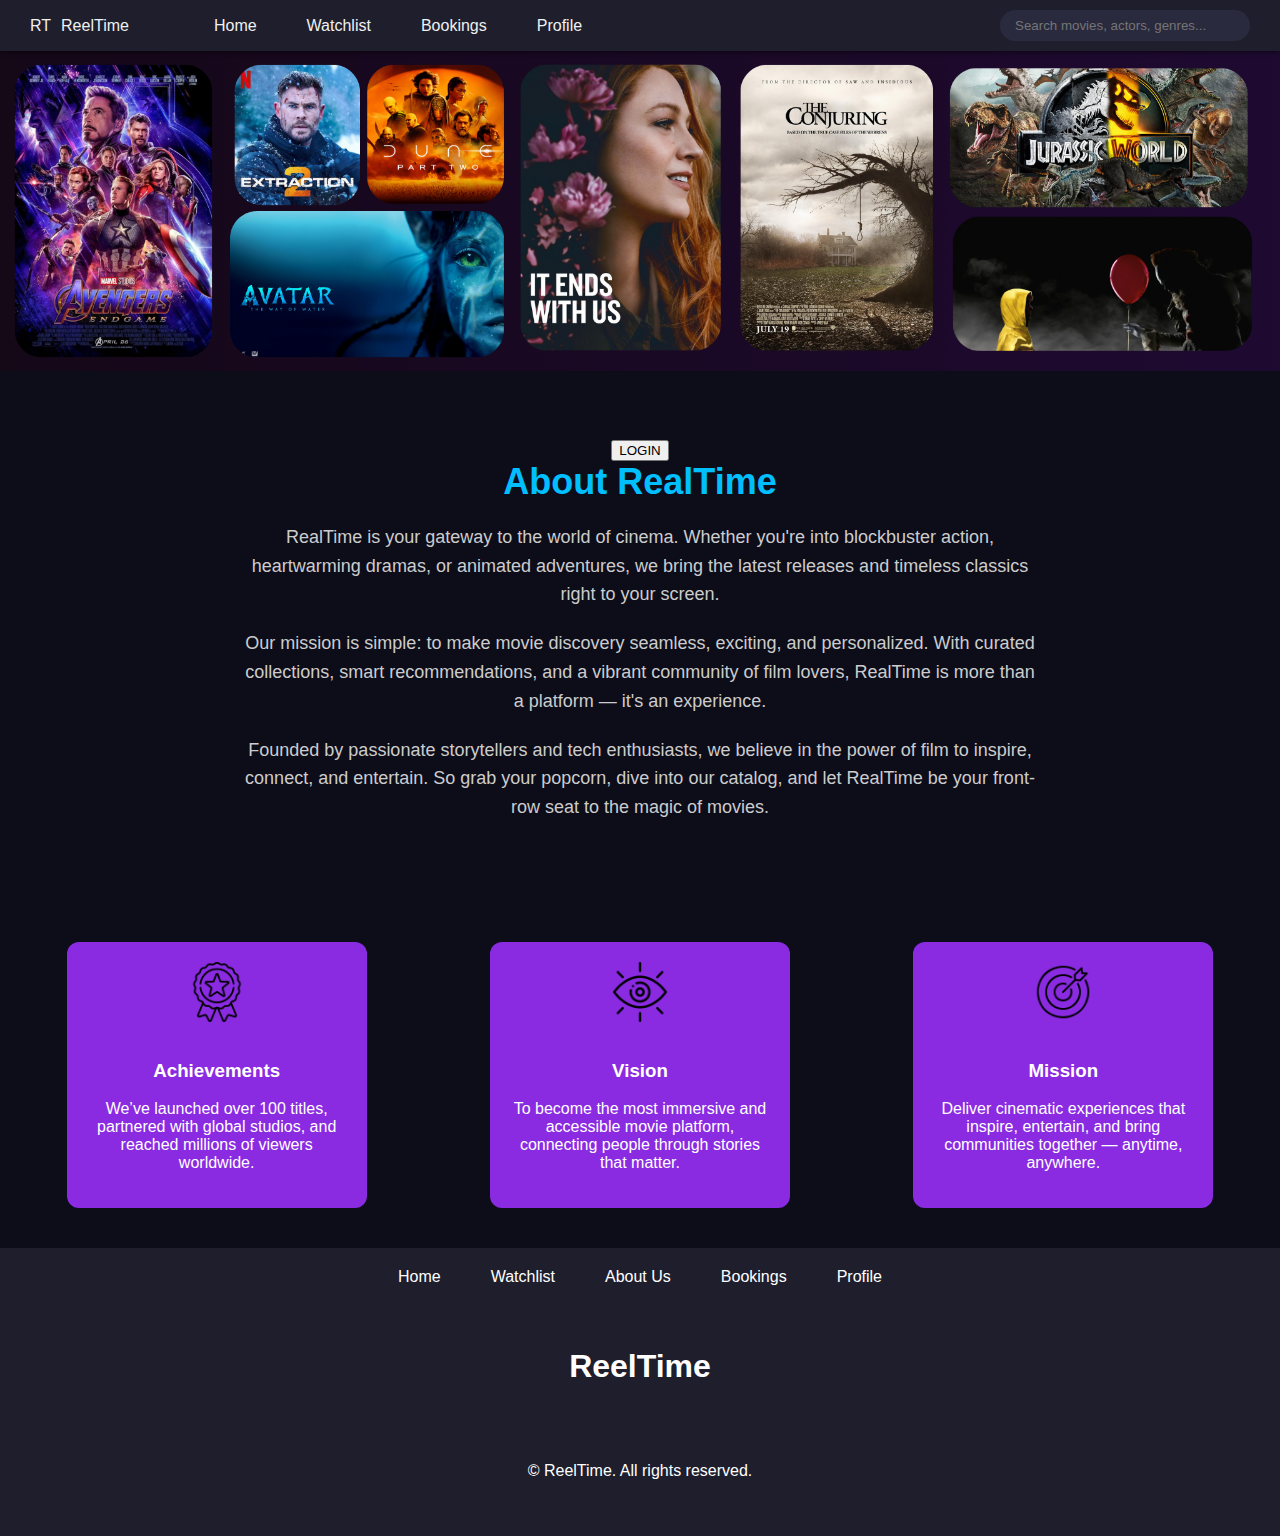
<file: about.html>
<!doctype html>
<html lang="en">
<head>
  <meta http-equiv="Permissions-Policy" content="autoplay=(self),encrypted-media=(self)">
  <meta charset="utf-8" />
  <meta name="viewport" content="width=device-width,initial-scale=1" />
  <title>About Us</title>
  <link rel="shortcut icon" href="" type="image/x-icon">
  <link rel="stylesheet" href="https://cdnjs.cloudflare.com/ajax/libs/font-awesome/6.0.0/css/all.min.css"> <!-- for search icon-->
  <link rel="stylesheet" href="styles.css">
  <link rel="stylesheet" href="about.css">
  <script src="script.js" defer></script>
</head>
<body>
<header>
        <div class="site-left">
      <div class="logo">RT</div>
      <div class="site-name">ReelTime</div>
    </div>

 
    <nav class="main-nav" id="mainNav">
      <ul>
        <li><a href="index.html">Home</a></li>
        <li><a href="watchlist.html">Watchlist</a></li>
        <li><a href="bookings.html">Bookings</a></li>
        <li><a href="">Profile</a></li>
      </ul>
    </nav>

    
    <div class="hamburger" id="hamburger">
            <span></span> <!-- Line 1 of the hamburger menu -->
            <span></span> <!-- Line 2 of the hamburger menu -->
            <span></span> <!-- Line 3 of the hamburger menu -->
    </div>
    
     <div class="search">
      <input id="SearchInput" placeholder="Search movies, actors, genres..." />
       <button class="search-icon" id="searchToggle">
        <i class="fa fa-search" aria-hidden="true"></i>

      </button>
    </div>

   
    <div class="login">
      <button>LOGIN</button>

    </div>

   
  </header>

  <img src="imgs/welcome page.png" alt="">
    <section class="about" id="about">
  <div class="about-container">
    <h2>About RealTime</h2>
    <p>
      RealTime is your gateway to the world of cinema. Whether you're into blockbuster action, heartwarming dramas, or animated adventures, we bring the latest releases and timeless classics right to your screen.
    </p>
    <p>
      Our mission is simple: to make movie discovery seamless, exciting, and personalized. With curated collections, smart recommendations, and a vibrant community of film lovers, RealTime is more than a platform — it's an experience.
    </p>
    <p>
      Founded by passionate storytellers and tech enthusiasts, we believe in the power of film to inspire, connect, and entertain. So grab your popcorn, dive into our catalog, and let RealTime be your front-row seat to the magic of movies.
    </p>
  </div>
</section>


<section class="about-section">
  <div class="about-block">
    <img src="imgs/badge.png" alt="Achievements Icon" class="about-icon">
    <h3>Achievements</h3>
    <p>We’ve launched over 100 titles, partnered with global studios, and reached millions of viewers worldwide.</p>
  </div>
  <div class="about-block">
     <img src="imgs/shared-vision.png" alt="Vision Icon" class="about-icon">
    <h3>Vision</h3>
    <p>To become the most immersive and accessible movie platform, connecting people through stories that matter.</p>
  
  </div>
  <div class="about-block">
    <img src="imgs/mission.png" alt="Mission Icon" class="about-icon">
    <h3>Mission</h3>
    <p>Deliver cinematic experiences that inspire, entertain, and bring communities together — anytime, anywhere.</p>
  
  </div>
  </section>
  <footer>
  
    <nav class="main-nav" id="footernav">
      <ul>
        <li><a href="index.html">Home</a></li>
        <li><a href="watchlist.html">Watchlist</a></li>
        <li><a href="about.html">About Us</a></li>
        <li><a href="">Bookings</a></li>
        <li><a href="">Profile</a></li>
      </ul>
    </nav>
    <h1>ReelTime</h1>
    <p>&copy; ReelTime. All rights reserved.</p>
  </footer>

    <script src="script.js"></script>
</body>
</html>
</file>
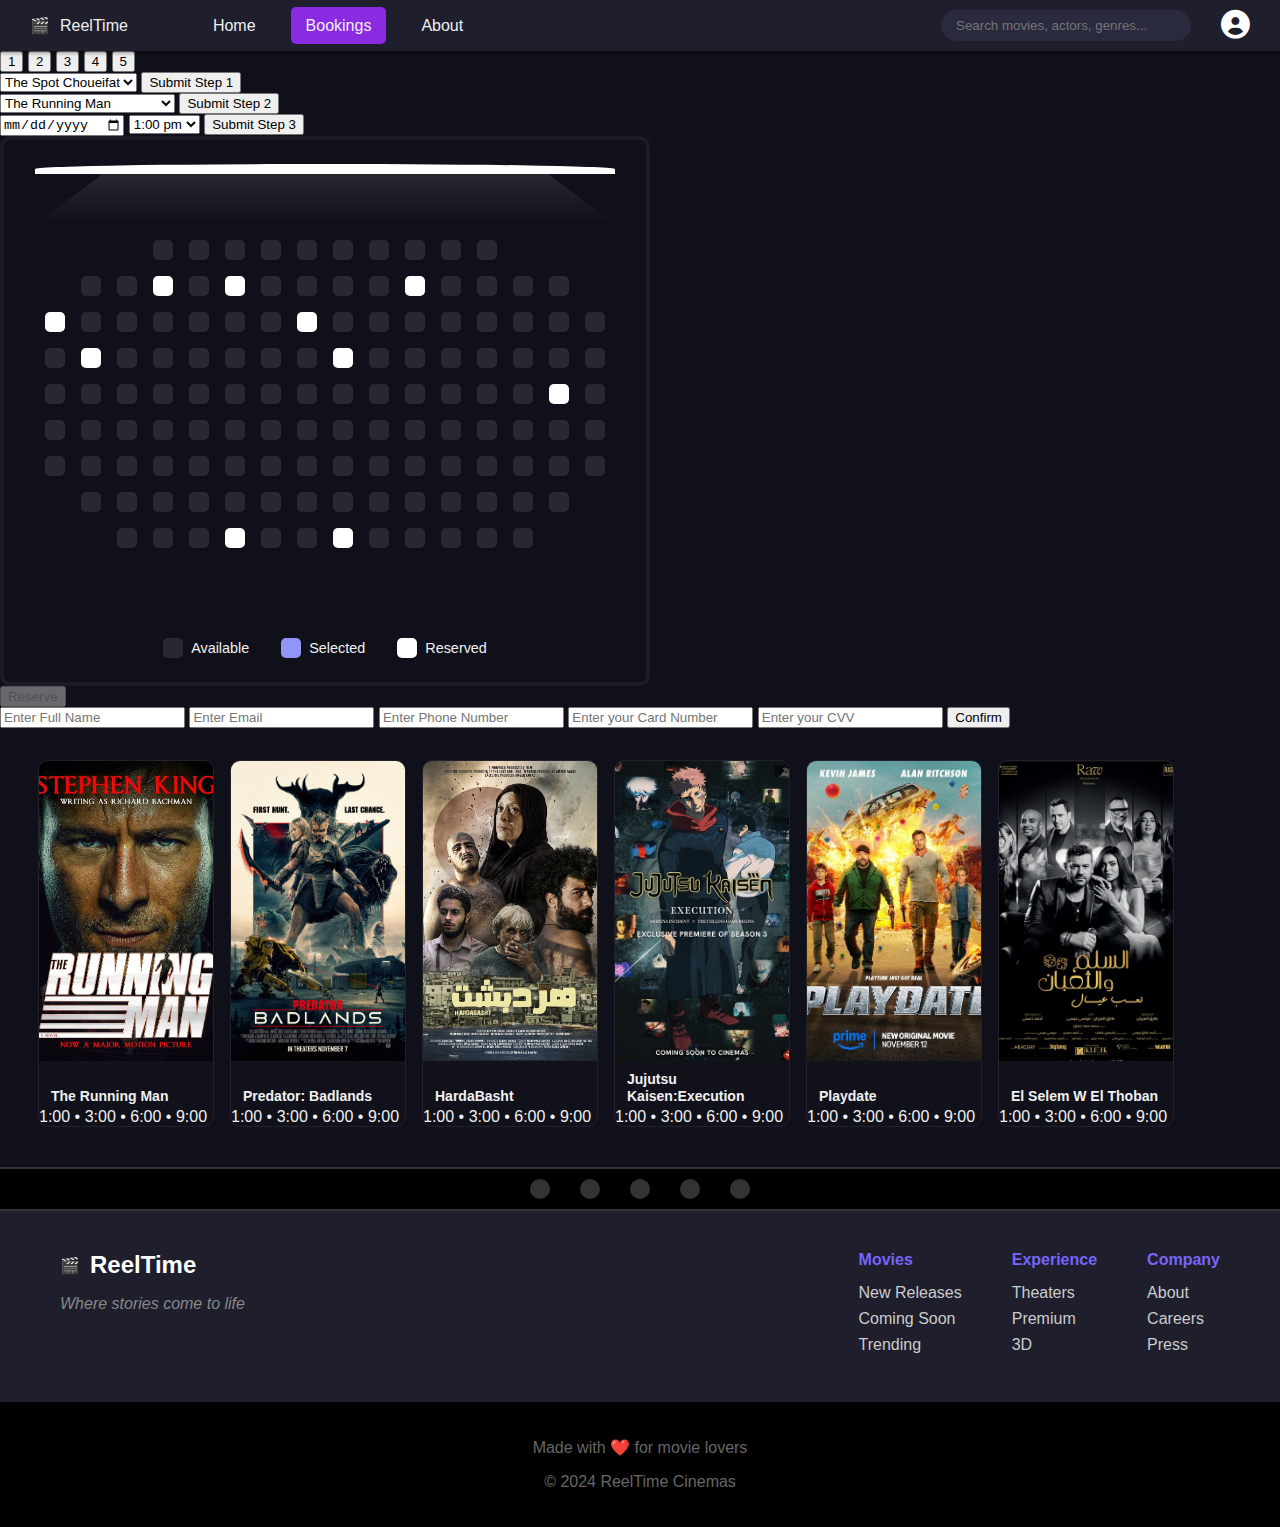
<file: bookings.html>
<!doctype html>
<html lang="en">
<head>
  <meta http-equiv="Permissions-Policy" content="autoplay=(self),encrypted-media=(self)">
  <meta charset="utf-8" />
  <meta name="viewport" content="width=device-width,initial-scale=1" />
  <title>Bookings</title>
  <link rel="shortcut icon" href="" type="image/x-icon">
  <link rel="stylesheet" href="https://cdnjs.cloudflare.com/ajax/libs/font-awesome/6.0.0/css/all.min.css"> <!-- for search icon-->
  <link rel="stylesheet" href="styles.css">
  <link rel="stylesheet" href="bookings.css">
  <script src="https://code.jquery.com/jquery-3.7.1.min.js"></script>
  <script src="script.js" defer></script>
  <script src="scriptJQ.js" defer></script>

</head>
<body>
  <header>
      <div class="site-left">
        <div class="logo">🎬</div>
        <div class="site-name">ReelTime</div>
      </div>


      <nav class="main-nav" id="mainNav">
        <ul>
          <li><a href="index.html">Home</a></li>
          <li><a href="bookings.html" style="background-color: blueviolet;">Bookings</a></li>   
          <li><a href="about.html">About</a></li>
        </ul>
      </nav>


      <div class="hamburger" id="hamburger">
        <span></span> <!-- Line 1 of the hamburger menu -->
        <span></span> <!-- Line 2 of the hamburger menu -->
        <span></span> <!-- Line 3 of the hamburger menu -->
      </div>


      <div class="search">
        <input id="SearchInput" placeholder="Search movies, actors, genres..." />
        <button class="search-icon" id="searchToggle">
          <i class="fa fa-search" aria-hidden="true"></i>

        </button>
      </div>
      <div class="profile-icon">
        <a href="profile.html"><i class="fa-solid fa-circle-user"></i></a>
      </div>

    </header>
<main>
  <div class="box1">
    <div class="booking">
        <button class="stepsbtn default enabled" id="btn1" onclick="showStep(1)">1</button>
        
        <button class="stepsbtn" id="btn2" onclick="showStep(2)">2</button>
        <button class="stepsbtn" id="btn3" onclick="showStep(3)">3</button>
        <button class="stepsbtn" id="btn4" onclick="showStep(4)">4</button>
        <button class="stepsbtn" id="btn5" onclick="showStep(5)">5</button>
    </div>
      <div class="step-content default" id="step1">
            <select name="" id="cinemasSelect" class="selectoptions">
                <option value="SpotChoueifat">The Spot Choueifat</option>
                <option value="SpotSaida">The Spot Saida</option>
            </select>
            <button class="next" onclick="completeStep()">Submit Step 1</button>
        </div>
         <div class="step-content" id="step2">
            <select name="" id="movieselect" class="selectoptions">
                <option value="TheRunningMan">The Running Man</option>
                <option value="Predator:Badlands">Predator: Badlands</option>
                <option value="HardaBasht">Hardabasht</option>
                <option value="Jujutsu Kaisen:Execution">Jujutsu Kaisen: Execution</option>
                <option value="Playdate">Playdate</option>
                <option value="ElSelemWElThoban">El Selem W El Thoban</option>
            </select>
            <button class="next" onclick="completeStep()">Submit Step 2</button>
        </div>
        <div class="step-content" id="step3">
            <input type="date" id="dateselect" class="selectoptions">
            <select name="" id="timeselect" class="selectoptions">
                <option value="1:00">1:00 pm</option>
                <option value="3:00">3:00 pm</option>
                <option value="6:00">6:00 pm</option>
                <option value="9:00">9:00 pm</option>
            </select>
            <button class="next" onclick="completeStep()">Submit Step 3</button>          
        </div>
        <div class="step-content" id="step4">
            <div class="container">
                <div class="front-screen">
                    <div class="screen"></div>
                    <div class="overlay"></div>
                </div>
                <div class="seats">
                    <div class="front-row first-front-row">
                    </div>
                     <div class="front-row second-front-row">
          
                     </div>
                     <div class="middle-row">

                     </div>
                     <div class="front-row second-last-row">

                     </div>
                     <div class="front-row first-last-row">

                     </div>
                </div>
                <div class="legend">
                    <div>
                        <div class="seat available"></div>
                        <span>Available</span>
                    </div>
                    <div>
                        <div class="seat selected"></div>
                        <span>Selected</span>
                    </div>
                    <div>
                        <div class="seat reserved"></div>
                        <span>Reserved</span>
                    </div>
                </div>
            </div>
            <button class="next" id="reserveBtn" disabled onclick="completeStep()">Reserve</button>          
        </div>
        <div class="step-content" id="step5">
            <input type="text" id="Name" placeholder="Enter Full Name">
            <input type="text" id="Email" placeholder="Enter Email">
            <input type="text" id="PhoneNumber" placeholder="Enter Phone Number">
            <input type="text" id="CardNumber" placeholder="Enter your Card Number">
            <input type="text" id="CVV" placeholder="Enter your CVV">
            <button class="next" id="confirmbtn">Confirm</button>
            <div id="TotalPrice"></div>
            <div id="confirmation"></div>
        </div>
  </div>
  <div class="box2">
    <section class="gallery" id="gallery">
      <div class="movie" id="movie">
          <figure class="movie-card" data-title="The Running Man"
            data-description="In a near-future society, The Running Man is the top-rated show on television—a deadly competition where contestants, known as Runners, must survive 30 days while being hunted by professional assassins, with every move broadcast to a bloodthirsty public and each day bringing a greater cash reward."
            data-trailer-id="YOUR_TRAILER_ID_4">
            <img src="imgs/therunningman.jpg" alt="The Running Man poster">
            <figcaption>The Running Man</figcaption>
            <div class="showtimes">1:00 • 3:00 • 6:00 • 9:00</div>
            </figure>


          <figure class="movie-card" data-title="Predator:Badlands"
            data-description="A young Predator outcast from his clan finds an unlikely ally on his journey in search of the ultimate adversary."
            data-trailer-id="YOUR_TRAILER_ID_4">
            <img src="imgs/predator badlands.jpg" alt="Predator: Badlands poster">
            <figcaption>Predator: Badlands</figcaption>
            <div class="showtimes">1:00 • 3:00 • 6:00 • 9:00</div>
           </figure>



          <figure class="movie-card" data-title="HardaBasht"
            data-description="A mother and her 3 boys live in the poor suburbs of Beirut. The youngest boy is religiously committed unlike his two older brothers who are drug dealers. They force their younger brother to work for them because of his clean reputation. A series of events bring chaos to the family and the whole neighborhood."
            data-trailer-id="YOUR_TRAILER_ID_4">
            <img src="imgs/hardabsht.jpg" alt="HardaBasht poster">
            <figcaption>HardaBasht</figcaption>
            <div class="showtimes">1:00 • 3:00 • 6:00 • 9:00</div>
             </figure>



          <figure class="movie-card" data-title="Jujutsu Kaisen:Execution"
            data-description="A veil abruptly descends over the busy Shibuya area amid the bustling Halloween crowds, trapping countless civilians inside. Satoru Gojo, the strongest jujutsu sorcerer, steps into the chaos. But lying in wait are curse users and spirits scheming to seal him away. Yuji Itadori, accompanied by his classmates and other top-tier jujutsu sorcerers, enters the fray in an unprecedented clash of curses — the Shibuya Incident. In the aftermath, ten colonies across Japan are transformed into dens of curses in a plan orchestrated by Noritoshi Kamo, the most wicked sorcerer in history. As the deadly Culling Game starts, Special Grade sorcerer Yuta Okkotsu is assigned to carry out Yuji’s execution for his perceived crimes. The desperate confrontation between Satoru Gojo’s two beloved students comes to the big screen with an early preview. Be the first to experience Yuji and Yuta’s fateful battle with the hotly anticipated kickoff to Season 3 in theatres nationwide."
            data-trailer-id="YOUR_TRAILER_ID_5">
            <img src="imgs/jujutsu kaisen.jpg" alt="Jujutsu Kaisen:Execution poster">
            <figcaption>Jujutsu Kaisen:Execution</figcaption>
            <div class="showtimes">1:00 • 3:00 • 6:00 • 9:00</div>
             </figure>



          <figure class="movie-card" data-title="Playdate"
            data-description="After being fired from his job, BRIAN, instantly becomes a reluctant stay-at-home dad to his step son. On his very first day, Brian accepts a random invitation for a playdate from another stay-at-home dad, JEFF. Jeff definitely seems a little bit…off. And as the playdate begins, Jeff turns out to be someone Brian never expected and they immediately have to go on the run from a very dangerous situation. It’s a playdate from hell as the two fathers and their sons spend the day trying not to get killed and solve a conspiracy."
            data-trailer-id="YOUR_TRAILER_ID_6">
            <img src="imgs/playdate.jpg" alt="Playdate poster">
            <figcaption>Playdate</figcaption>
            <div class="showtimes">1:00 • 3:00 • 6:00 • 9:00</div>
            </figure>


          <figure class="movie-card" data-title="El Selem W El Thoban"
            data-description="In Snake and Ladder, love and ambition intertwine as Ahmed (Amr Youssef), a creative architect, and Malak (Asmaa Galal), a driven entrepreneur, struggle to reconcile who they’ve become with who they were together. When distance and new relationships—like Malak’s rekindled connection with Amir (Dhafer L’Abidine)—test their bond, both are forced to confront lost versions of themselves and the choices that shaped their paths."
            data-trailer-id="GRm2_FzP1m0">
            <img src="imgs/El Selem W El Thoban.jpg" alt="El Selem W El Thoban">
            <figcaption>El Selem W El Thoban</figcaption>
            <div class="showtimes">1:00 • 3:00 • 6:00 • 9:00</div>
          </figure>

    </section>
  </div>
</main>
    <div class="modal" id="card-modal" aria-hidden="true" role="dialog" aria-modal="true" aria-labelledby="modal-title">
    <div class="modal__backdrop" data-close-modal></div>
    <div class="modal__dialog" role="document">
      <button class="modal__close" id="modal-close" aria-label="Close dialog" data-close-modal>&times;</button>

      <div class="modal__media">
        <div id="trailer-container">
          <iframe id="modal-trailer" width="100%" height="315" src="" frameborder="0"
            allow="accelerometer; autoplay; clipboard-write; encrypted-media; gyroscope; picture-in-picture"
            allowfullscreen>
          </iframe>
        </div>
      </div>

      <div class="modal__body">
        <h3 id="modal-title">movie</h3>
        <p id="modal-text"></p>
         <button class="add-watchlist-btn">+ Add to Watchlist</button>
          
      </div>
    </div>
  </div>
 
<footer class="cinema-footer">
  <div class="film-strip">
    <div class="film-perfs">
      <span></span>
      <span></span>
      <span></span>
      <span></span>
      <span></span>
    </div>
  </div>
  
  <div class="footer-main">
    <div class="footer-section">
      <div class="brand">
        <div class="logo">🎬</div>
        <span class="brand-name">ReelTime</span>
      </div>
      <p class="tagline">Where stories come to life</p>
    </div>
    
    <div class="footer-nav">
      <div class="nav-column">
        <strong>Movies</strong>
        <a href="#">New Releases</a>
        <a href="#">Coming Soon</a>
        <a href="#">Trending</a>
      </div>
      <div class="nav-column">
        <strong>Experience</strong>
        <a href="#">Theaters</a>
        <a href="#">Premium</a>
        <a href="#">3D</a>
      </div>
      <div class="nav-column">
        <strong>Company</strong>
        <a href="about.html">About</a>
        <a href="#">Careers</a>
        <a href="#">Press</a>
      </div>
    </div>
  </div>
  
  <div class="footer-credits">
    <p>Made with ❤️ for movie lovers</p>
    <p>&copy; 2024 ReelTime Cinemas</p>
  </div>
</footer>

</body>
</html>
</file>
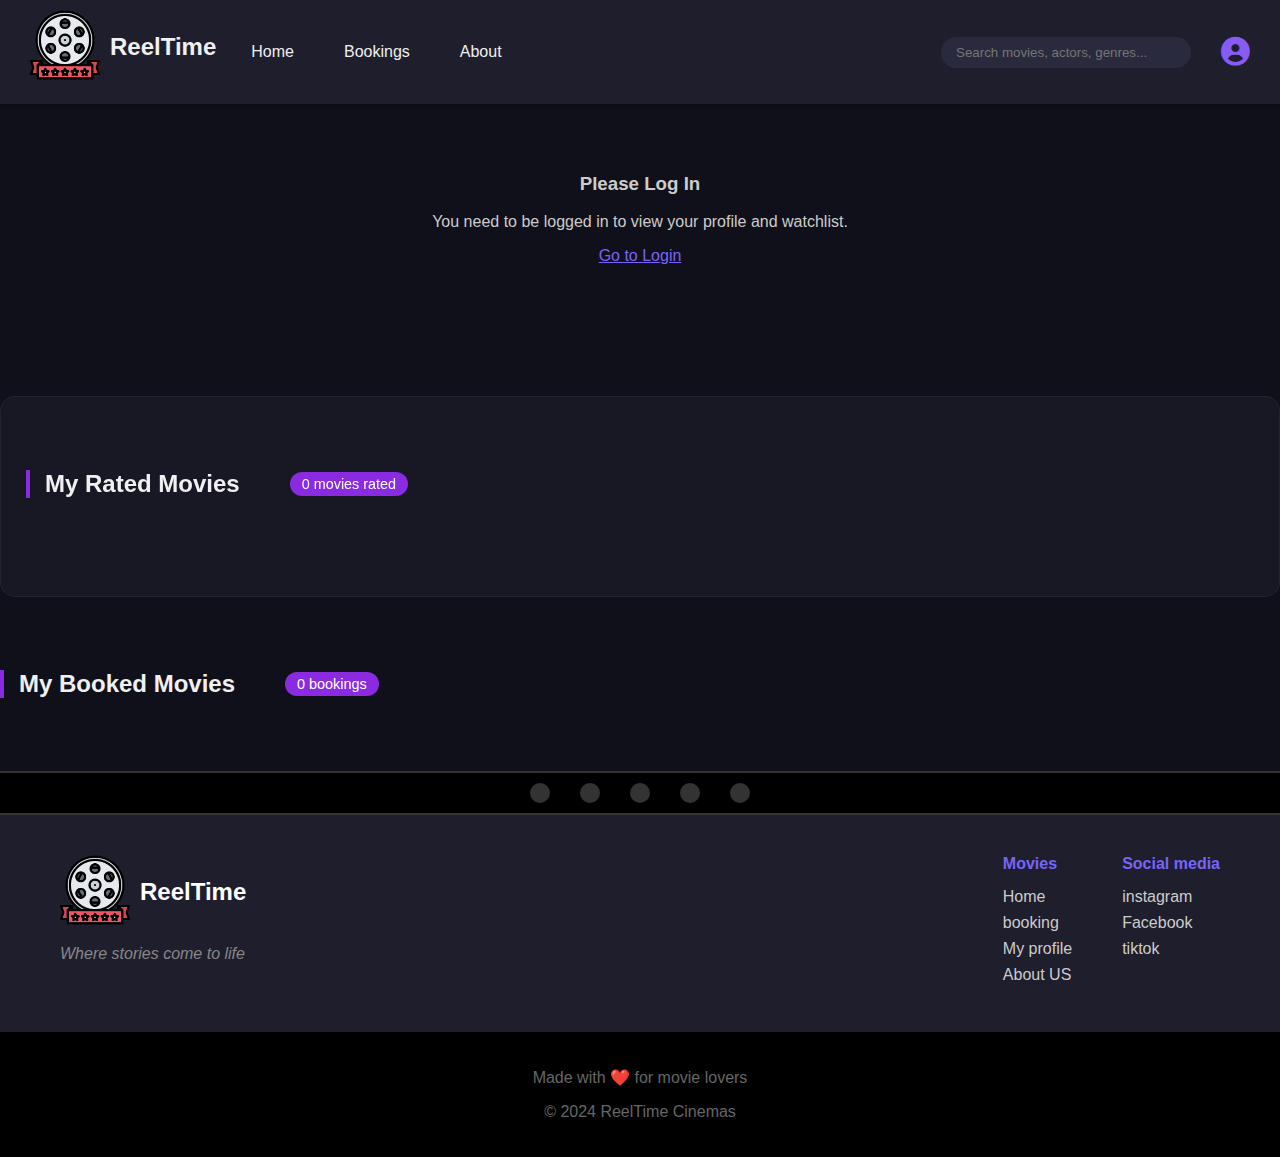
<file: Profile.html>
<!doctype html>
<html lang="en">
<head>
  <meta http-equiv="Permissions-Policy" content="autoplay=(self),encrypted-media=(self)">
  <meta charset="utf-8" />
  <meta name="viewport" content="width=device-width,initial-scale=1" />
  <title>Watchlist</title>
  <link rel="stylesheet" href="styles.css">
  <link rel="stylesheet" href="profile.css">
  <link rel="stylesheet" href="https://cdnjs.cloudflare.com/ajax/libs/font-awesome/6.0.0/css/all.min.css">
  <link rel="shortcut icon" href="imgs/movie.png" type="image/x-icon">

  <script src="https://code.jquery.com/jquery-3.6.0.min.js"></script>
  <script src="moviesData.js"></script>
  <script src="profile.js" defer></script>
  <script src="watchlist.js" defer></script>
</head>
<body>
 <header>
    
     <div class="brand">
        <div class="logo"><img src="imgs/movie.png" alt=""></div>
        <span class="brand-name">ReelTime</span>
      </div>


    <nav class="main-nav" id="mainNav">
      <ul>
        <li><a href="index.html">Home</a></li>
        <li><a href="bookings.html">Bookings</a></li>   
        <li><a href="about.html">About</a></li>
      </ul>
    </nav>


    <div class="hamburger" id="hamburger">
      <span></span> <!-- Line 1 of the hamburger menu -->
      <span></span> <!-- Line 2 of the hamburger menu -->
      <span></span> <!-- Line 3 of the hamburger menu -->
    </div>


    <div class="search">
      <input id="SearchInput" placeholder="Search movies, actors, genres..." />
      <button class="search-icon" id="searchToggle">
        <i class="fa fa-search" aria-hidden="true"></i>

      </button>
    </div>
    <div class="profile-icon">
      <a style="color: #895bf5; " href="profile.html"><i class="fa-solid fa-circle-user"></i></a>
    </div>

  </header>


  <div class="Profile-container">
    
  </div>

<main>
    <div id="watchlist-container" class="gallery"></div>
    
    <!-- Add this Rated Movies Section -->
    <div class="rated-section">
        <div class="section-header">
            <div class="section-title">My Rated Movies</div>
            <div class="watchlist-count" id="rated-counter">0 movies rated</div>
        </div>
        <div class="rated-grid-modern" id="modern-rated"></div>
    </div>
    <!-- Booked Section -->
    <div class="booked-section">
      <div class="section-header">
        <div class="section-title">My Booked Movies</div>
        <div class="watchlist-count" id="booked-counter">0 bookings</div>
      </div>
      <div class="booked-grid-modern" id="booked-grid"></div>
    </div>

</main>
  

<footer class="cinema-footer">
  <div class="film-strip">
    <div class="film-perfs">
      <span></span>
      <span></span>
      <span></span>
      <span></span>
      <span></span>
    </div>
  </div>
  
  <div class="footer-main">
    <div class="footer-section">
       <div class="brand">
        <div class="logo"><img src="imgs/movie.png" alt=""></div>
        <span class="brand-name">ReelTime</span>
      </div>
      <p class="tagline">Where stories come to life</p>
    </div>
    
    <div class="footer-nav">
      <div class="nav-column">
        <strong>Movies</strong>
        <a href="index.html">Home</a>
        <a href="bookings.html">booking</a>
        <a href="Profile.html">My profile</a>
        <a href="about.html">About US</a>
      </div>
      <!-- <div class="nav-column">
        <strong>Experience</strong>
        <a href="#">Theaters</a>
        <a href="#">Premium</a>
        <a href="#">3D</a>
      </div> -->
      <div class="nav-column">
        <strong>Social media </strong>
        <a href="#">instagram</a>
        <a href="#">Facebook</a>
        <a href="#">tiktok</a>
      </div>
    </div>
  </div>
  
  <div class="footer-credits">
    <p>Made with ❤️ for movie lovers</p>
    <p>&copy; 2024 ReelTime Cinemas</p>
  </div>
</footer>
  
     <!-- <script src="script.js" ></script> -->
  <!-- <script src="scriptJQ.js" defer></script> -->
</body>
</html>
</file>
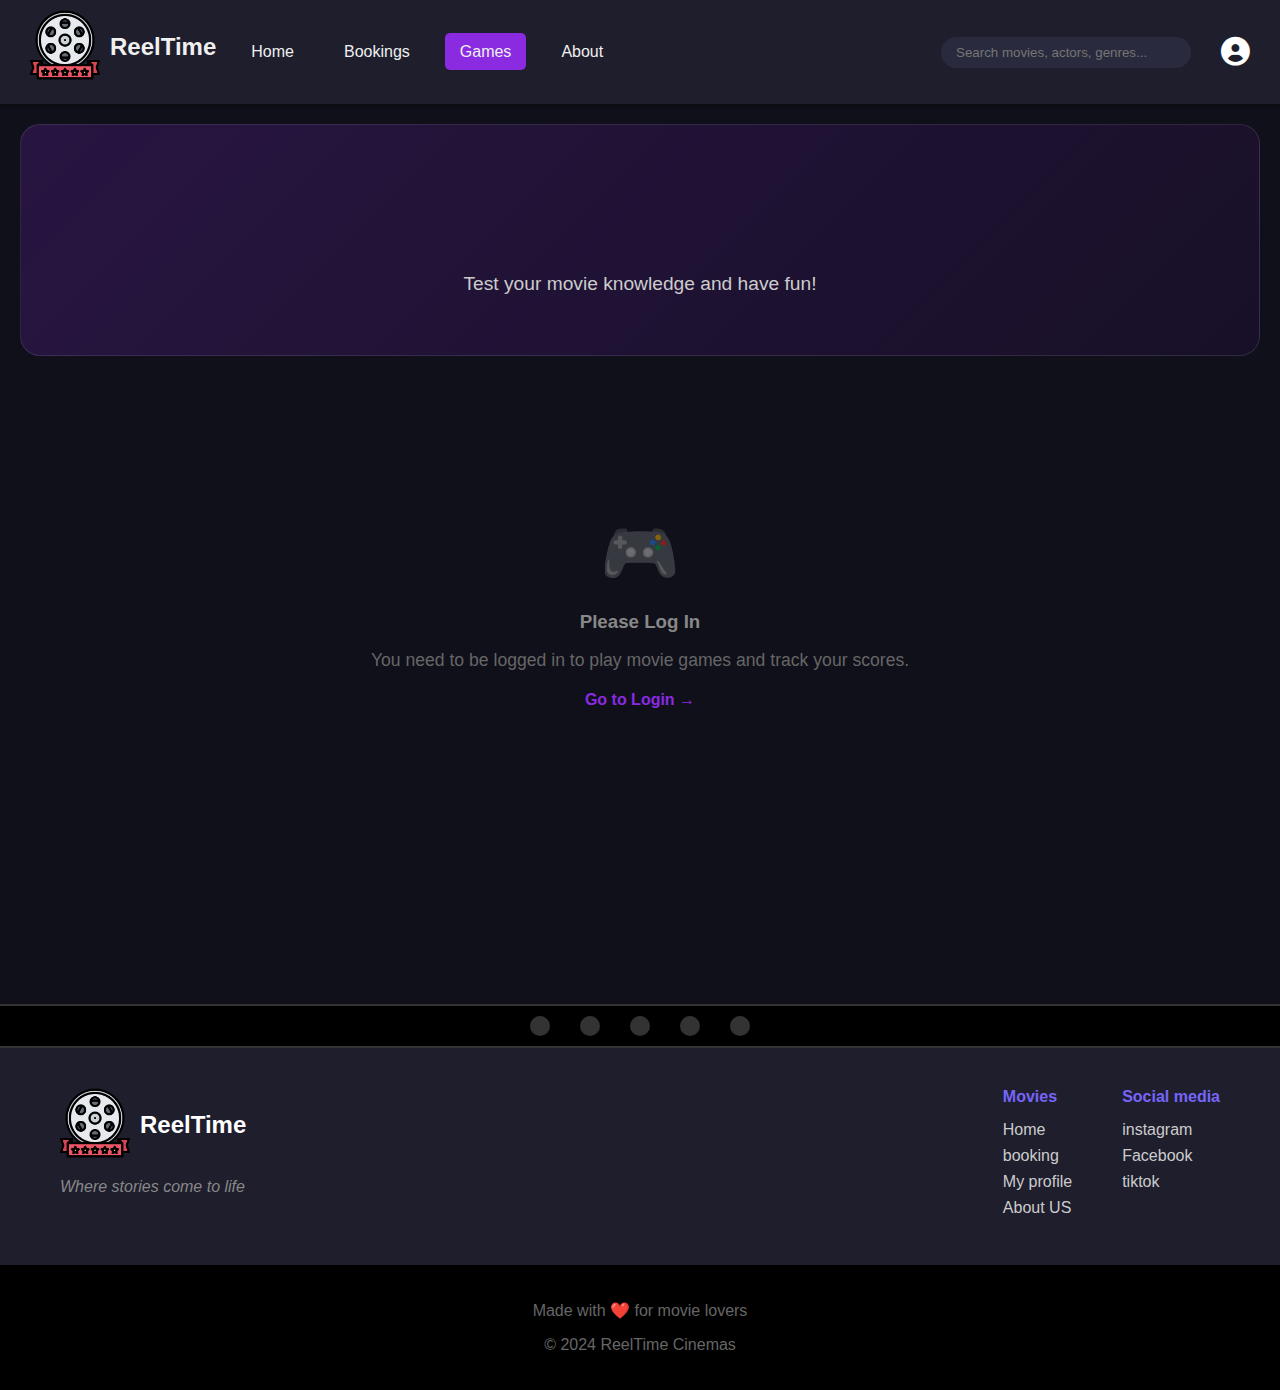
<file: trivia.html>
<!doctype html>
<html lang="en">
<head>
  <meta http-equiv="Permissions-Policy" content="autoplay=(self),encrypted-media=(self)">
  <meta charset="utf-8" />
  <meta name="viewport" content="width=device-width,initial-scale=1" />
  <title>Movie Games - ReelTime</title>
  <link rel="shortcut icon" href="imgs/movie.png" type="image/x-icon">
  <link rel="stylesheet" href="https://cdnjs.cloudflare.com/ajax/libs/font-awesome/6.0.0/css/all.min.css">
  <link rel="stylesheet" href="styles.css">
  <link rel="stylesheet" href="trivia.css">
  <script src="https://code.jquery.com/jquery-3.7.1.min.js"></script>
</head>
<body>
  <header>
    <div class="brand">
      <div class="logo"><img src="imgs/movie.png" alt=""></div>
      <span class="brand-name">ReelTime</span>
    </div>

    <nav class="main-nav" id="mainNav">
      <ul>
        <li><a href="index.html">Home</a></li>
        <li><a href="bookings.html">Bookings</a></li>   
        <li><a href="trivia.html" style="background-color: blueviolet;">Games</a></li>
        <li><a href="about.html">About</a></li>
      </ul>
    </nav>

    <div class="hamburger" id="hamburger">
      <span></span>
      <span></span>
      <span></span>
    </div>

    <div class="search">
      <input id="SearchInput" placeholder="Search movies, actors, genres..." />
      <button class="search-icon" id="searchToggle">
        <i class="fa fa-search" aria-hidden="true"></i>
      </button>
    </div>
    <div class="profile-icon">
      <a href="profile.html"><i class="fa-solid fa-circle-user"></i></a>
    </div>
  </header>

  <main class="trivia-main">
    <div class="games-hero">
      <h1>🎬 Movie Games & Trivia</h1>
      <p>Test your movie knowledge and have fun!</p>
    </div>

    <!-- Login Required Message  -->
    <div id="loginRequired" class="login-required" style="display: none;">
      <div class="notlogin">
        <div class="empty-icon">🎮</div>
        <h3>Please Log In</h3>
        <p>You need to be logged in to play movie games and track your scores.</p>
        <a href="index.html" style="color: #8a2be2; text-decoration: none; font-weight: bold;">Go to Login →</a>
      </div>
    </div>

    <!-- Games Grid  -->
    <div id="gamesContainer" class="games-container" style="display: none;">
      <div class="games-grid">
        <!-- Game 1: Emojis -->
        <div class="game-card" data-game="guess">
          <div class="game-icon">🎭</div>
          <h3>Emoji Challenge</h3>
          <p>Guess movies from emoji combinations</p>
          <button class="play-btn" onclick="startGuessGame()">Play Now</button>
        </div>

        <!-- Game 2: Characters -->
        <div class="game-card" data-game="character">
          <div class="game-icon">👥</div>
          <h3>Character Match</h3>
          <p>Match characters to their movies</p>
          <button class="play-btn" onclick="startCharacterGame()">Play Now</button>
        </div>

        <!-- Game 3: Quotes -->
        <div class="game-card" data-game="quotes">
          <div class="game-icon">💬</div>
          <h3>Movie Quotes</h3>
          <p>Identify movies from famous quotes</p>
          <button class="play-btn" onclick="startQuotesGame()">Play Now</button>
        </div>

        <!-- Game 4: Scenes -->
        <div class="game-card" data-game="scenes">
          <div class="game-icon">🎬</div>
          <h3>Movie Scenes</h3>
          <p>Guess movies from scene descriptions</p>
          <button class="play-btn" onclick="startScenesGame()">Play Now</button>
        </div>
      </div>

      <!-- Leaderboard Section -->
      <div class="leaderboard-section">
        <h2>🏆 Top Players</h2>
        <div class="leaderboard" id="leaderboard">
          <!-- Dynamic content from JS -->
        </div>
      </div>
    </div>
  </main>

  <!-- Game Modals -->
  <div id="triviaModal" class="game-modal">
    <div class="modal-content">
      <span class="close-btn" onclick="closeGame()">&times;</span>
      <div id="game-content">
        <!-- Dynamic game content -->
      </div>
    </div>
  </div>

  <footer class="cinema-footer">
    <div class="film-strip">
      <div class="film-perfs">
        <span></span>
        <span></span>
        <span></span>
        <span></span>
        <span></span>
      </div>
    </div>
    
    <div class="footer-main">
      <div class="footer-section">
        <div class="brand">
          <div class="logo"><img src="imgs/movie.png" alt=""></div>
          <span class="brand-name">ReelTime</span>
        </div>
        <p class="tagline">Where stories come to life</p>
      </div>
      
      <div class="footer-nav">
        <div class="nav-column">
          <strong>Movies</strong>
          <a href="index.html">Home</a>
          <a href="bookings.html">booking</a>
          <a href="Profile.html">My profile</a>
          <a href="about.html">About US</a>
        </div>
        <div class="nav-column">
          <strong>Social media </strong>
          <a href="#">instagram</a>
          <a href="#">Facebook</a>
          <a href="#">tiktok</a>
        </div>
      </div>
    </div>
    
    <div class="footer-credits">
      <p>Made with ❤️ for movie lovers</p>
      <p>&copy; 2024 ReelTime Cinemas</p>
    </div>
  </footer>

  <script src="script.js"></script>
  <script src="trivia.js"></script>
</body>
</html>
</file>
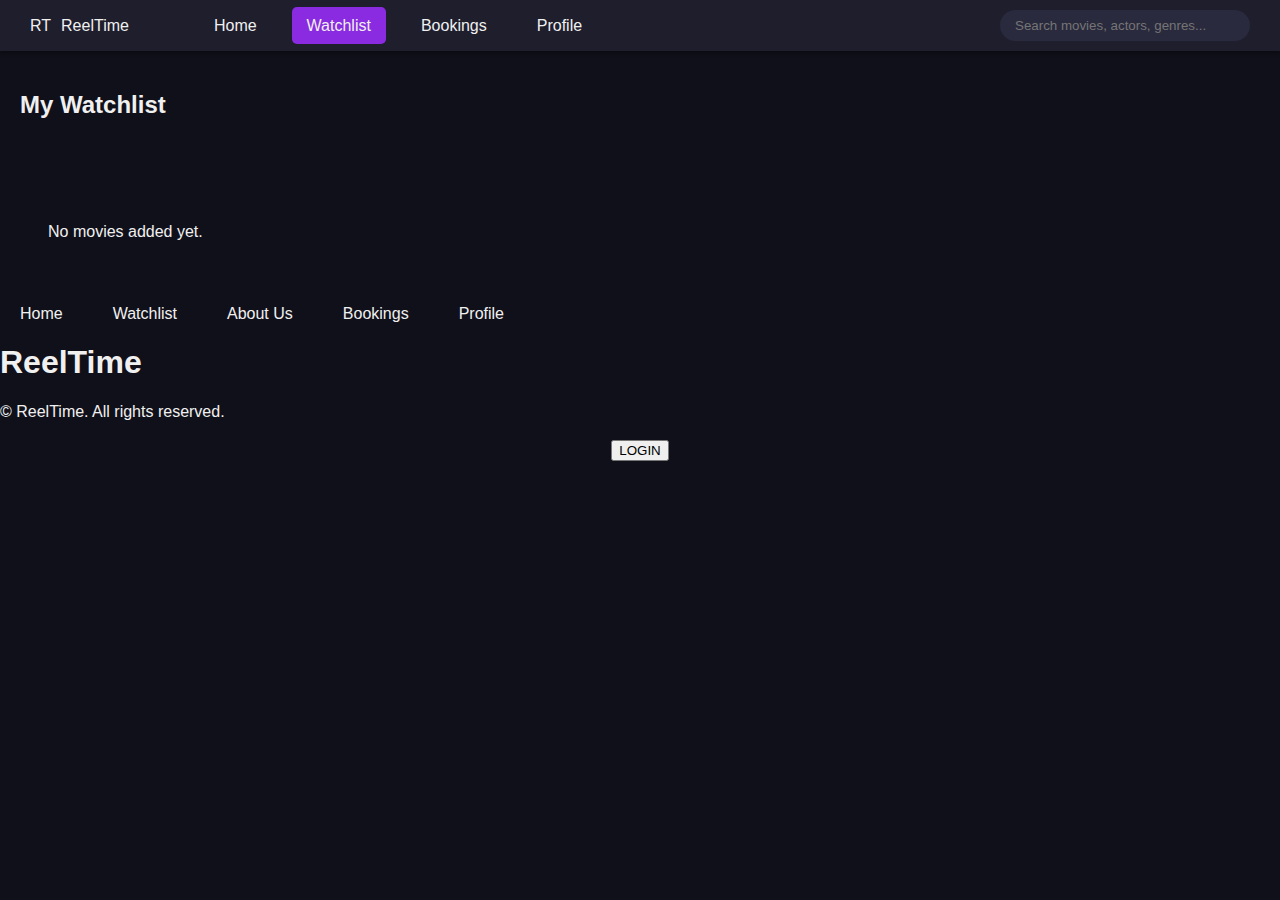
<file: watchlist.html>
<!doctype html>
<html lang="en">
<head>
  <meta http-equiv="Permissions-Policy" content="autoplay=(self),encrypted-media=(self)">
  <meta charset="utf-8" />
  <meta name="viewport" content="width=device-width,initial-scale=1" />
  <title>Watchlist</title>
  <link rel="shortcut icon" href="" type="image/x-icon">
  <link rel="stylesheet" href="https://cdnjs.cloudflare.com/ajax/libs/font-awesome/6.0.0/css/all.min.css"> <!-- for search icon-->
  <link rel="stylesheet" href="styles.css">
  <script src="script.js" defer></script>
</head>
<body>
<header>
        <div class="site-left">
      <div class="logo">RT</div>
      <div class="site-name">ReelTime</div>
    </div>

 <!-- lala-->
    <nav class="main-nav" id="mainNav">
      <ul>
        <li><a  href="index.html">Home</a></li>
        <li><a style="background-color: blueviolet;" href="watchlist.html">Watchlist</a></li>
        <li><a href="bookings.html">Bookings</a></li>
        <li><a href="">Profile</a></li>
      </ul>
    </nav>

    
    <div class="hamburger" id="hamburger">
            <span></span> <!-- Line 1 of the hamburger menu -->
            <span></span> <!-- Line 2 of the hamburger menu -->
            <span></span> <!-- Line 3 of the hamburger menu -->
    </div>
    
     <div class="search">
      <input id="SearchInput" placeholder="Search movies, actors, genres..." />
       <button class="search-icon" id="searchToggle">
        <i class="fa fa-search" aria-hidden="true"></i>

      </button>
    </div>

   
    <div class="login">
      <button>LOGIN</button>

    </div>

   
  </header>

  <main>
    <h2 style="padding:20px;">My Watchlist</h2>
    <div id="watchlist-container" class="gallery"></div>
  </main>

  
  <footer>
  
    <nav class="main-nav" id="footernav">
      <ul>
        <li><a href="index.html">Home</a></li>
        <li><a href="watchlist.html">Watchlist</a></li>
        <li><a href="about.html">About Us</a></li>
        <li><a href="">Bookings</a></li>
        <li><a href="">Profile</a></li>
      </ul>
    </nav>
    <h1>ReelTime</h1>
    <p>&copy; ReelTime. All rights reserved.</p>
  </footer>

  <script>
    const container = document.getElementById('watchlist-container');
    let saved = JSON.parse(localStorage.getItem('watchlist')) || [];

    if (saved.length === 0) {
      container.innerHTML = "<p style='padding:20px;'>No movies added yet.</p>";
    } else {
      saved.forEach(movie => {
        container.innerHTML += `
          <figure class="movie-card">
            <img src="${movie.image}" alt="${movie.title}">
            <figcaption>${movie.title}</figcaption>
          </figure>
        `;
      });
    }
  </script>
   <script src="script.js" defer></script>
</body>
</html>
</file>
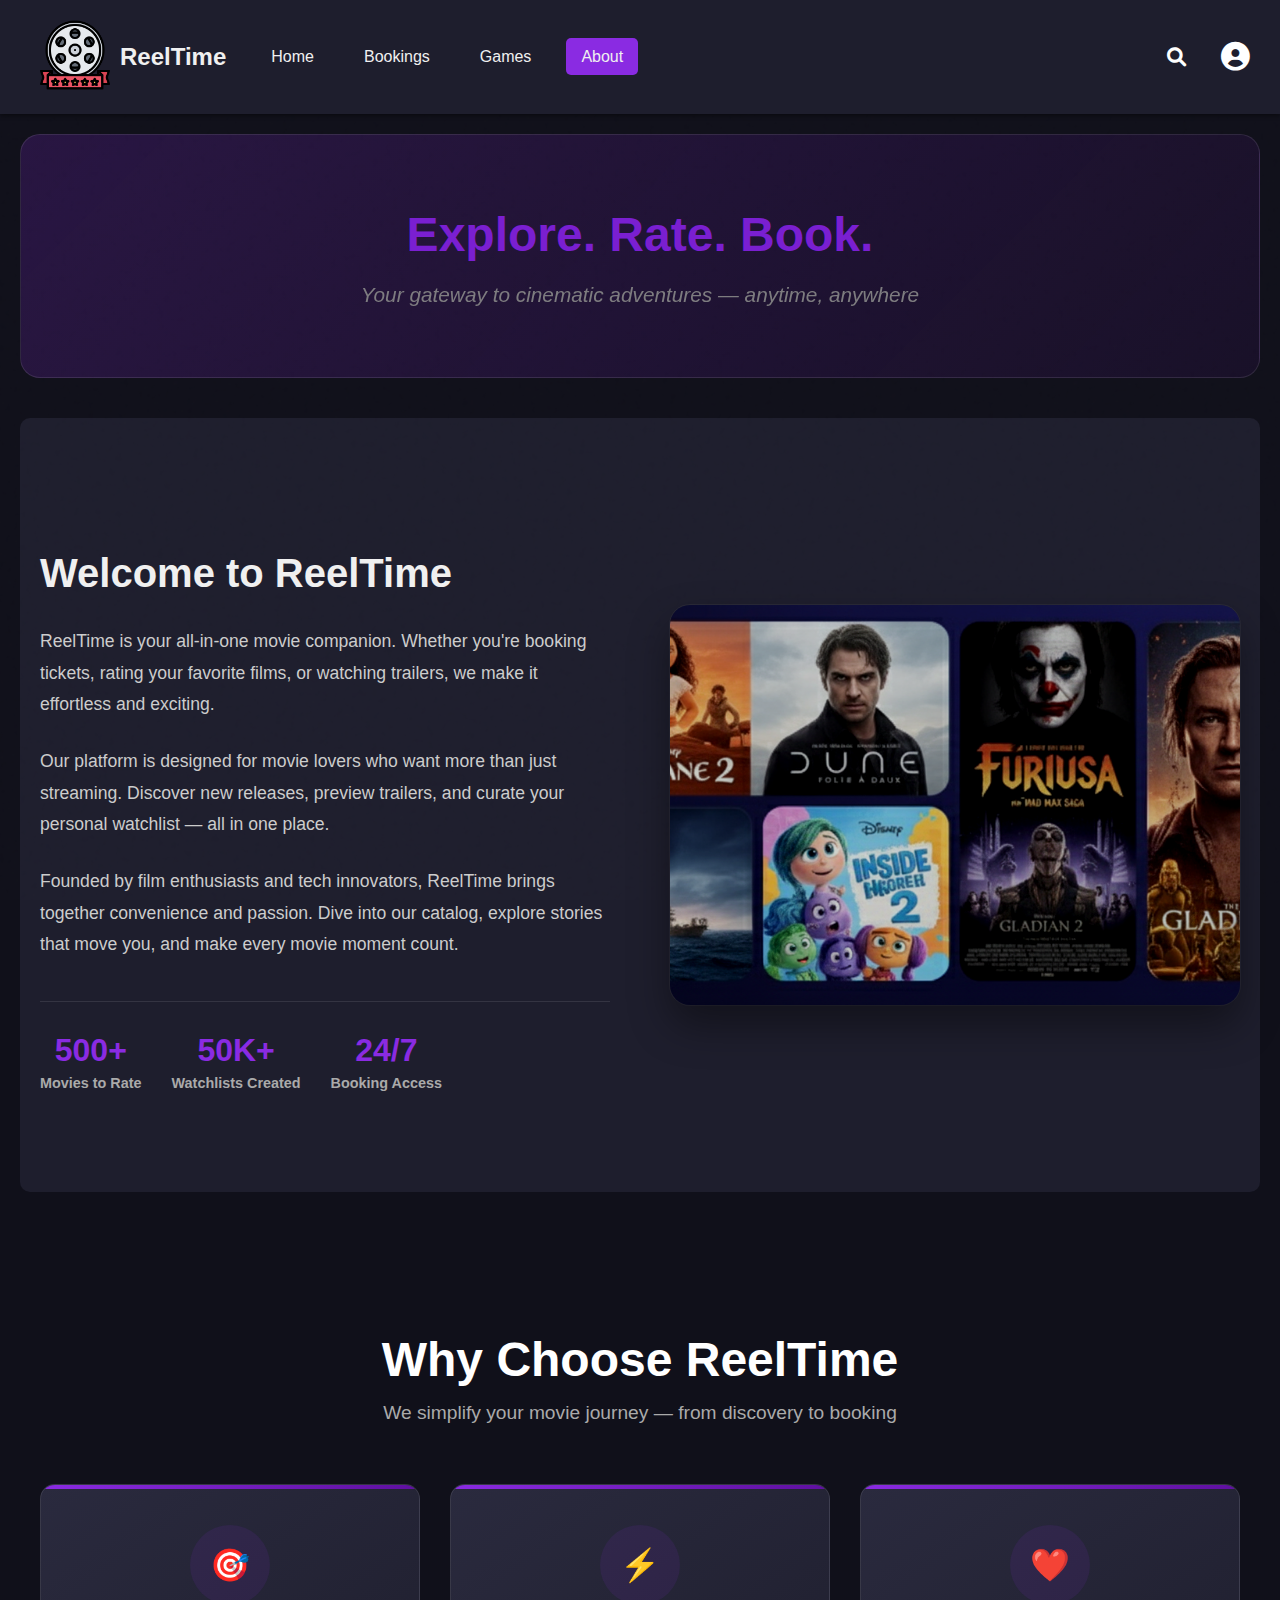
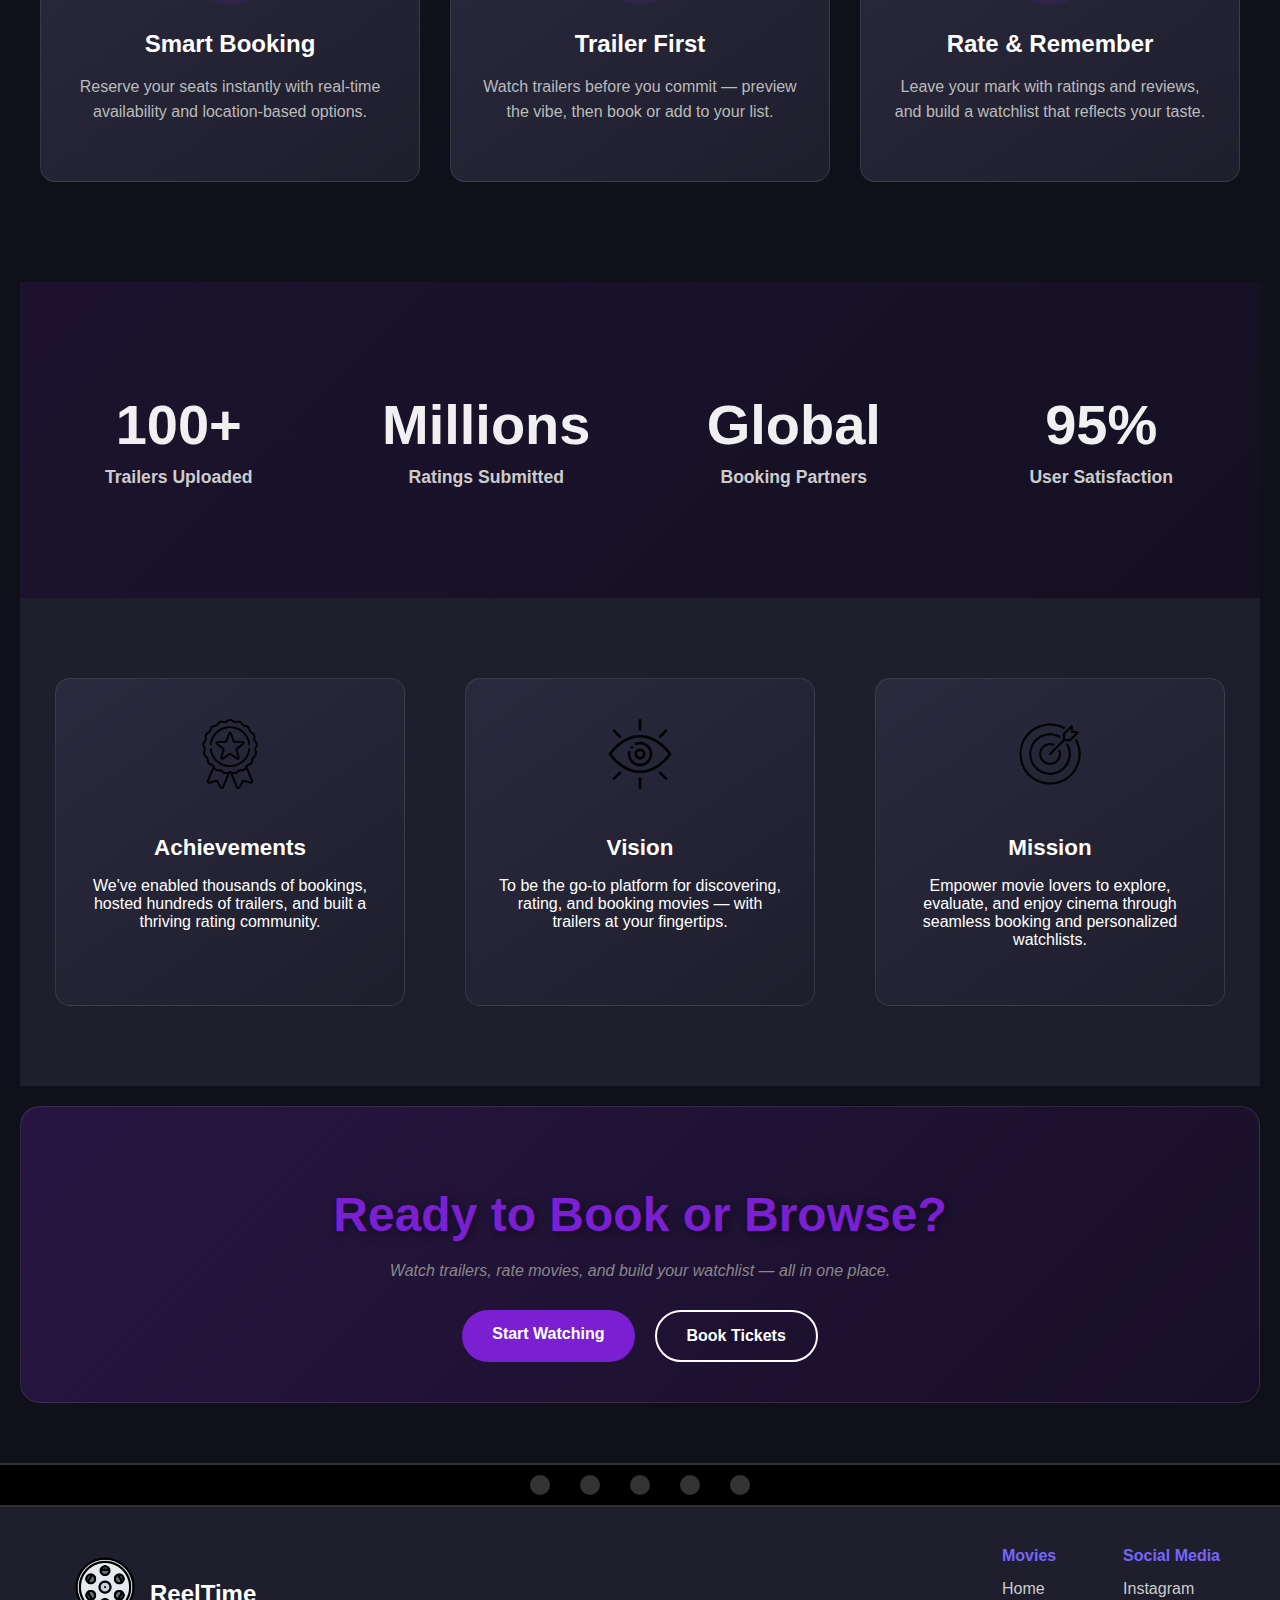
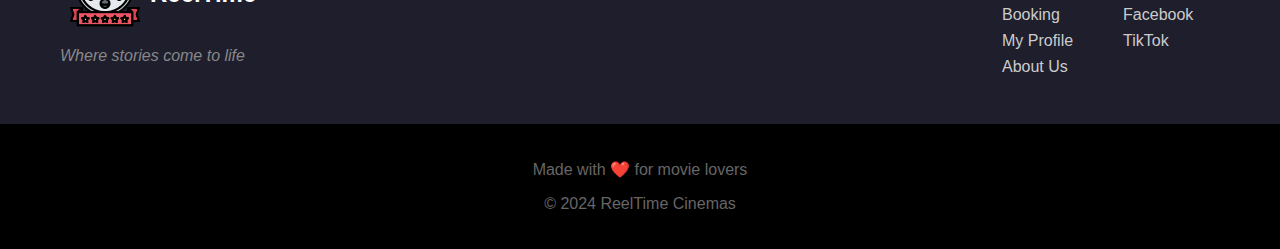
<file: pages/about.html>
<!doctype html>
<html lang="en">
<head>
  <meta http-equiv="Permissions-Policy" content="autoplay=(self),encrypted-media=(self)">
  <meta charset="utf-8" />
  <meta name="viewport" content="width=device-width,initial-scale=1" />
  <title>About Us</title>
  <link rel="shortcut icon" href="../imgs/movie.png" type="image/x-icon">
  <link rel="stylesheet" href="https://cdnjs.cloudflare.com/ajax/libs/font-awesome/6.0.0/css/all.min.css">
  <link rel="stylesheet" href="../css/styles.css">
  
  <script src="../js/script.js" defer></script>
</head>
<body>
  <header>
    <div class="brand">
      <div class="logo"><img src="../imgs/movie.png" alt=""></div>
      <span class="brand-name">ReelTime</span>
    </div>
    <nav class="main-nav" id="mainNav">
      <ul>
        <li><a href="../index.html">Home</a></li>
        <li><a href="../pages/bookings.html">Bookings</a></li>
        <li><a href="../pages/trivia.html">Games</a></li>   
        <li><a href="../pages/about.html" style="background-color: blueviolet;">About</a></li>
      </ul>
    </nav>

    <div class="hamburger" id="hamburger">
      <span></span>
      <span></span>
      <span></span>
    </div>

    <div class="search">
      <!-- <input id="SearchInput" placeholder="Search movies, actors, genres..." /> -->
      <a href="../pages/search.html" class="search-icon" id="searchToggle">
      <i class="fa-solid fa-magnifying-glass" aria-hidden="true"></i>
      </a>
    </div>
    <div class="profile-icon">
      <a href="../pages/Profile.html"><i class="fa-solid fa-circle-user"></i></a>
    </div>
  </header>
<section class="about">
    <!-- Hero Section -->
    <div class="about-hero">
      <div class="hero-content">
        <h1>Explore. Rate. Book.</h1>
        <p class="tagline">Your gateway to cinematic adventures — anytime, anywhere</p>
      </div>
    </div>

    <!-- Story Section with Image on Right -->
    <div class="story-section">
      <div class="story-grid">
        <div class="story-content">
          <h2>Welcome to ReelTime</h2>
          <p>ReelTime is your all-in-one movie companion. Whether you're booking tickets, rating your favorite films, or watching trailers, we make it effortless and exciting.</p>
          <p>Our platform is designed for movie lovers who want more than just streaming. Discover new releases, preview trailers, and curate your personal watchlist — all in one place.</p>
          <p>Founded by film enthusiasts and tech innovators, ReelTime brings together convenience and passion. Dive into our catalog, explore stories that move you, and make every movie moment count.</p>
          
          <div class="story-stats">
            <div class="story-stat">
              <span class="stat-number">500+</span>
              <span class="stat-label">Movies to Rate</span>
            </div>
            <div class="story-stat">
              <span class="stat-number">50K+</span>
              <span class="stat-label">Watchlists Created</span>
            </div>
            <div class="story-stat">
              <span class="stat-number">24/7</span>
              <span class="stat-label">Booking Access</span>
            </div>
          </div>
        </div>
        
        <div class="story-visual">
          <div class="image-container">
            <img src="../imgs/for welcome page.png" alt="ReelTime Cinema Experience" />
            <div class="image-overlay"></div>
          </div>
        </div>
      </div>
    </div>

    <!-- Values Section -->
    <div class="values-section">
      <div class="section-header">
        <h2>Why Choose ReelTime</h2>
        <p>We simplify your movie journey — from discovery to booking</p>
      </div>
      <div class="values-grid">
        <div class="value-card">
          <div class="value-icon">🎯</div>
          <h3>Smart Booking</h3>
          <p>Reserve your seats instantly with real-time availability and location-based options.</p>
        </div>
        <div class="value-card">
          <div class="value-icon">⚡</div>
          <h3>Trailer First</h3>
          <p>Watch trailers before you commit — preview the vibe, then book or add to your list.</p>
        </div>
        <div class="value-card">
          <div class="value-icon">❤️</div>
          <h3>Rate & Remember</h3>
          <p>Leave your mark with ratings and reviews, and build a watchlist that reflects your taste.</p>
        </div>
      </div>
    </div>

    <!-- Stats Section -->
    <div class="stats-section">
      <div class="stats-grid">
        <div class="stat-item">
          <span class="stat-number">100+</span>
          <span class="stat-label">Trailers Uploaded</span>
        </div>
        <div class="stat-item">
          <span class="stat-number">Millions</span>
          <span class="stat-label">Ratings Submitted</span>
        </div>
        <div class="stat-item">
          <span class="stat-number">Global</span>
          <span class="stat-label">Booking Partners</span>
        </div>
        <div class="stat-item">
          <span class="stat-number">95%</span>
          <span class="stat-label">User Satisfaction</span>
        </div>
      </div>
    </div>

    <section class="about-section">
      <div class="about-block">
        <img src="../imgs/badge.png" alt="Achievements Icon" class="about-icon">
        <h3>Achievements</h3>
        <p>We've enabled thousands of bookings, hosted hundreds of trailers, and built a thriving rating community.</p>
      </div>
      <div class="about-block">
        <img src="../imgs/shared-vision.png" alt="Vision Icon" class="about-icon">
        <h3>Vision</h3>
        <p>To be the go-to platform for discovering, rating, and booking movies — with trailers at your fingertips.</p>
      </div>
      <div class="about-block">
        <img src="../imgs/mission.png" alt="Mission Icon" class="about-icon">
        <h3>Mission</h3>
        <p>Empower movie lovers to explore, evaluate, and enjoy cinema through seamless booking and personalized watchlists.</p>
      </div>
    </section>

    <div class="cta-section">
      <div class="cta-content">
        <h2>Ready to Book or Browse?</h2>
        <p class="tagline">Watch trailers, rate movies, and build your watchlist — all in one place.</p>
        <div class="cta-buttons">
          <a href="../index.html" class="btn-primary">Start Watching</a>
          <a href="../pages/bookings.html" class="btn-secondary">Book Tickets</a>
        </div>
      </div>
    </div>
  </section>

  <footer class="cinema-footer">
    <div class="film-strip">
      <div class="film-perfs">
        <span></span>
        <span></span>
        <span></span>
        <span></span>
        <span></span>
      </div>
    </div>
    
    <div class="footer-main">
      <div class="footer-section">
        <div class="brand">
          <div class="logo"><img src="../imgs/movie.png" alt=""></div>
          <span class="brand-name">ReelTime</span>
        </div>
        <p class="tagline">Where stories come to life</p>
      </div>
      
      <div class="footer-nav">
        <div class="nav-column">
          <strong>Movies</strong>
          <a href="../index.html">Home</a>
          <a href="../pages/bookings.html">Booking</a>
          <a href="../pages/Profile.html">My Profile</a>
          <a href="../pages/about.html">About Us</a>
        </div>
       
        <div class="nav-column">
          <strong>Social Media</strong>
          <a href="#">Instagram</a>
          <a href="#">Facebook</a>
          <a href="#">TikTok</a>
        </div>
      </div>
    </div>
    
    <div class="footer-credits">
      <p>Made with ❤️ for movie lovers</p>
      <p>&copy; 2024 ReelTime Cinemas</p>
    </div>
  </footer>
</file>
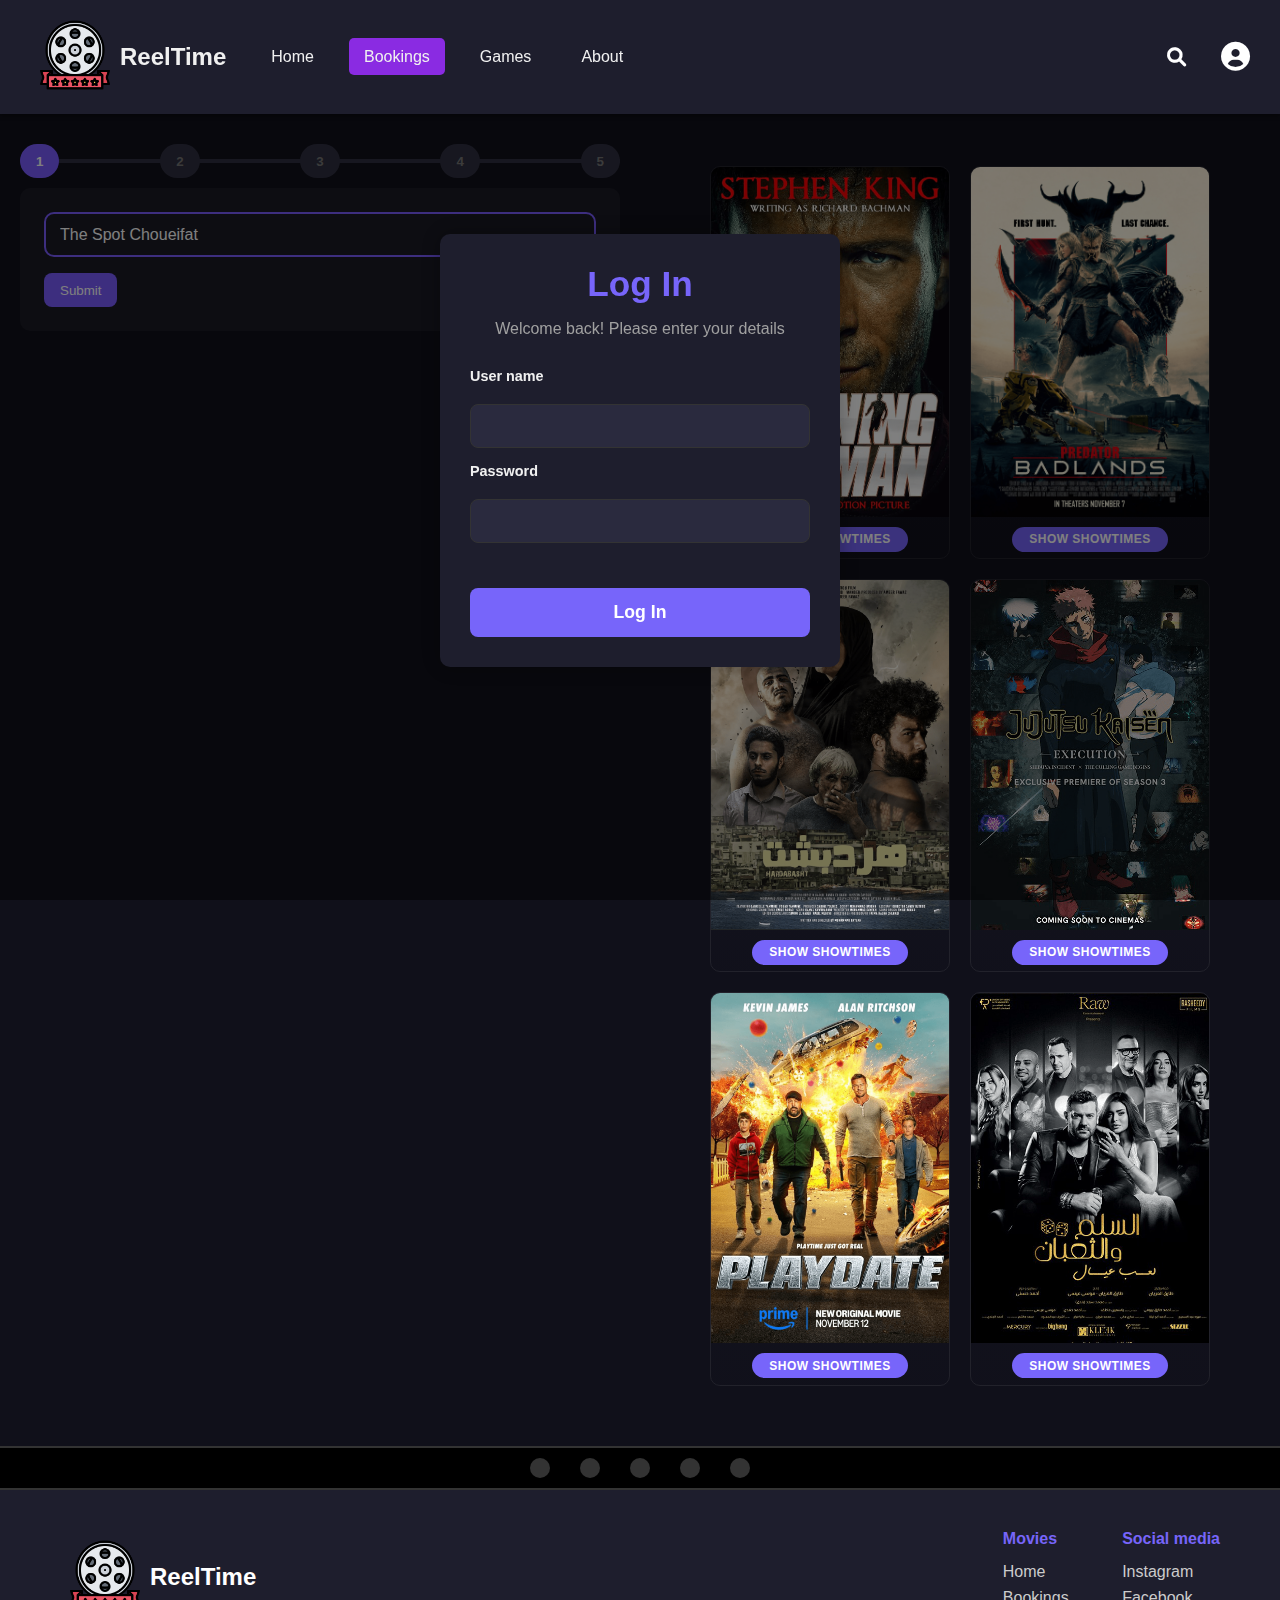
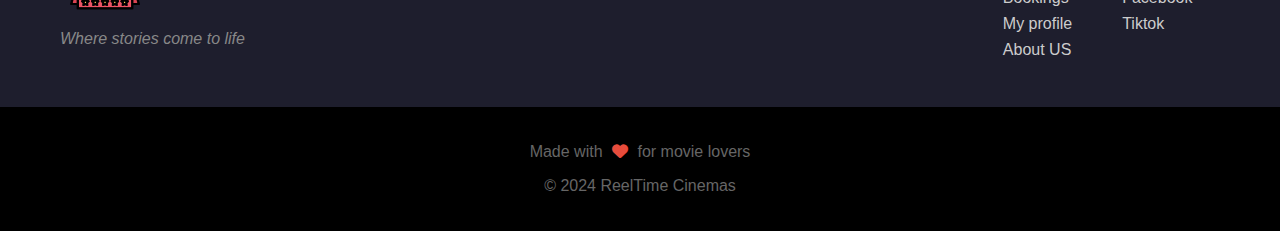
<file: pages/bookings.html>
<!doctype html>
<html lang="en">
<head>
  <meta http-equiv="Permissions-Policy" content="autoplay=(self),encrypted-media=(self)">
  <meta charset="utf-8" />
  <meta name="viewport" content="width=device-width,initial-scale=1" />
  <title>Bookings | ReelTime</title>
  <link rel="shortcut icon" href="../imgs/movie.png" type="image/x-icon">
   <link rel="stylesheet" href="https://cdnjs.cloudflare.com/ajax/libs/font-awesome/6.0.0/css/all.min.css"> <!-- for search icon-->
  <link rel="stylesheet" href="../css/styles.css">
  <link rel="stylesheet" href="../css/bookings.css">
  <script src="https://ajax.googleapis.com/ajax/libs/jquery/3.7.1/jquery.min.js"></script>
  <script src="../js/script.js" defer></script>
  <script src="../js/watchlist.js"></script>
  <script src="../js/scriptJQ.js" defer></script>

</head>
<body>
  <header>
    
     <div class="brand">
        <div class="logo"><img src="../imgs/movie.png" alt=""></div>
        <span class="brand-name">ReelTime</span>
      </div>

      <nav class="main-nav" id="mainNav">
        <ul>
          <li><a href="../index.html">Home</a></li>
          <li><a href="../pages/bookings.html" style="background-color: blueviolet;">Bookings</a></li> 
           <li><a href="../pages/trivia.html">Games</a></li>  
          <li><a href="../pages/about.html">About</a></li>
        </ul>
      </nav>


      <div class="hamburger" id="hamburger">
        <span></span> <!-- Line 1 of the hamburger menu -->
        <span></span> <!-- Line 2 of the hamburger menu -->
        <span></span> <!-- Line 3 of the hamburger menu -->
      </div>


      <div class="search">
      <!-- <input id="SearchInput" placeholder="Search movies, actors, genres..." /> -->
      <a href="../pages/search.html" class="search-icon" id="searchToggle">
              <i class="fa-solid fa-magnifying-glass" aria-hidden="true"></i>
      </a>
        </button>
      </div>
      <div class="profile-icon">
        <a href="../pages/Profile.html"><i class="fa-solid fa-circle-user"></i></a>
      </div>

    </header>
<div id="searchOverlay" class="search-overlay">
  <div class="search-results"></div>
</div>
<main>
      
    <div class="login">
      <div class="login-background">
  
    <div class="login-content-panel">
        <div class="login-header">
            <div class="logo-text">Log In</div>
            <p class="welcome-message">Welcome back! Please enter your details</p>
        </div>

        <form class="login-form">
            <label >User name</label>
            <input id="username"  placeholder=" " required>

            <label for="password">Password</label>
            <div class="password-group">
                <input type="password" id="password" name="password" required>
                
            </div>
            
            
            <button type="submit" class="login-button">Log In</button>
        </form>
      </div>


      

</div>
</div>
  <div class="box1">
    <div class="booking">
        <button class="stepsbtn default enabled" id="btn1" onclick="showStep(1)">1</button>
        
        <button class="stepsbtn" id="btn2" onclick="showStep(2)">2</button>
        <button class="stepsbtn" id="btn3" onclick="showStep(3)">3</button>
        <button class="stepsbtn" id="btn4" onclick="showStep(4)">4</button>
        <button class="stepsbtn" id="btn5" onclick="showStep(5)">5</button>
    </div>
      <div class="step-content default" id="step1">
            <select name="" id="cinemasSelect" class="selectoptions">
                <option value="SpotChoueifat">The Spot Choueifat</option>
                <option value="SpotSaida">The Spot Saida</option>
            </select>
            <button class="next" onclick="completeStep()">Submit</button>
        </div>
         <div class="step-content" id="step2">
            <select name="" id="movieselect" class="selectoptions">
                <option value="TheRunningMan">The Running Man</option>
                <option value="Predator:Badlands">Predator: Badlands</option>
                <option value="HardaBasht">Hardabasht</option>
                <option value="Jujutsu Kaisen:Execution">Jujutsu Kaisen: Execution</option>
                <option value="Playdate">Playdate</option>
                <option value="ElSelemWElThoban">El Selem W El Thoban</option>
            </select>
            <button class="next" onclick="completeStep()">Submit</button>
        </div>
        <div class="step-content" id="step3">
            <input type="date" id="dateselect" class="selectoptions">
            <select name="" id="timeselect" class="selectoptions">
                <option value="1:00">1:00 pm</option>
                <option value="3:00">3:00 pm</option>
                <option value="6:00">6:00 pm</option>
                <option value="9:00">9:00 pm</option>
            </select>
            <button class="next" id="Datebtn" disabled>Submit</button>
            <div id="datecompletestep"></div>          
        </div>
        <div class="step-content" id="step4">
            <div class="container">
                <div class="front-screen">
                    <div class="screen"></div>
                    <div class="overlay"></div>
                </div>
                <div class="seats">
                    <div class="front-row first-front-row">
                    </div>
                     <div class="front-row second-front-row">
          
                     </div>
                     <div class="middle-row">

                     </div>
                     <div class="front-row second-last-row">

                     </div>
                     <div class="front-row first-last-row">

                     </div>
                </div>
                <div class="legend">
                    <div>
                        <div class="seat available"></div>
                        <span>Available</span>
                    </div>
                    <div>
                        <div class="seat selected"></div>
                        <span>Selected</span>
                    </div>
                    <div>
                        <div class="seat reserved"></div>
                        <span>Reserved</span>
                    </div>
                </div>
            </div>
            <button class="next" id="reserveBtn" disabled onclick="completeStep()">Reserve</button>          
        </div>
        <div class="step-content" id="step5">
            <input type="text" id="Name" placeholder="Enter your Full Name">
            <input type="text" id="Email" placeholder="Enter your Email">
            <input type="text" id="PhoneNumber" placeholder="Enter your Phone Number">
            <input type="text" id="CardNumber" placeholder="Enter your Card Number">
            <input type="text" id="CVV" placeholder="Enter your CVV">
            <button class="next" id="confirmbtn">Confirm</button>
            <div id="TotalPrice"></div>
            <div id="confirmation"></div>
        </div>
  </div>
  <div class="box2">
    <section class="gallery2" id="gallery2">
      <div class="movie" id="movie">
          <figure class="movie-card" data-title="The Running Man"
            data-description="In a near-future society, The Running Man is the top-rated show on television—a deadly competition where contestants, known as Runners, must survive 30 days while being hunted by professional assassins, with every move broadcast to a bloodthirsty public and each day bringing a greater cash reward."
            data-trailer-id="YOUR_TRAILER_ID_4"
            data-cast="Arnold Schwarzenegger, Maria Conchita Alonso, Richard Dawson"
            data-genres="Action, Sci-Fi, Thriller"
            data-this-movie-is="Intense, Violent, Futuristic"
            data-rating="4.3"
            data-time="115 min">
            <img src="../imgs/therunningman-min.png" alt="The Running Man">
            <button class="showShowTimes-btn">
              Show ShowTimes
            </button>
            </figure>


          <figure class="movie-card" data-title="Predator:Badlands"
            data-description="A young Predator outcast from his clan finds an unlikely ally on his journey in search of the ultimate adversary."
            data-trailer-id="YOUR_TRAILER_ID_4"
            data-cast="Elle Fanning, ravi Narayan, Micheal Homik"
            data-genres="Action, Sci-Fi, Horror"
            data-this-movie-is="Gory, Suspenseful, Alien Hunt"
            data-rating="3.3"
            data-time="125 min">
            <img src="../imgs/predator badlands-min.png" alt="Predator: Badlands">
            <button class="showShowTimes-btn">
              Show ShowTimes
            </button>
           </figure>



          <figure class="movie-card" data-title="HardaBasht"
            data-description="A mother and her 3 boys live in the poor suburbs of Beirut. The youngest boy is religiously committed unlike his two older brothers who are drug dealers. They force their younger brother to work for them because of his clean reputation. A series of events bring chaos to the family and the whole neighborhood."
            data-trailer-id="YOUR_TRAILER_ID_4"
            data-cast="Randa Kaady, Alexandra Kahwagi, Hussein Kaouk"
            data-genres="Drama, Family, Crime"
            data-this-movie-is="Emotional, Lebanese, Gritty"
            data-rating="4.1"
            data-time="155 min">
            <img src="../imgs/hardabsht-min.png" alt="HardaBasht poster">
            <button class="showShowTimes-btn">
              Show ShowTimes
            </button>
             </figure>



          <figure class="movie-card" data-title="Jujutsu Kaisen:Execution"
            data-description="A veil abruptly descends over the busy Shibuya area amid the bustling Halloween crowds, trapping countless civilians inside. Satoru Gojo, steps into the chaos. But in wait curse users scheming to seal him away. Yuji Itadori and jujutsu sorcerers, enters the Shibuya Incident. Be the first to experience Yuji and Yuta’s fateful battle with the hotly anticipated kickoff to Season 3 in theatres nationwide."
            data-trailer-id="YOUR_TRAILER_ID_5"
            data-cast="Adam McArthur, Jun'ya Enoki, Yuchi Nakamura"
            data-genres="Action, Fantasy, Anime"
            data-this-movie-is="Exciting, Supernatural, Intense"
            data-rating="4.7"
            data-time="175 min">
            <img src="../imgs/jujutsu kaisen-min.png" alt="Jujutsu Kaisen:Execution poster">
            <button class="showShowTimes-btn">
              Show ShowTimes
            </button>
             </figure>



          <figure class="movie-card" data-title="Playdate"
            data-description="After being fired from his job, BRIAN, instantly becomes a reluctant stay-at-home dad to his step son. On his very first day, Brian accepts a random invitation for a playdate from another stay-at-home dad, JEFF. Jeff definitely seems a little bit…off. And as the playdate begins, Jeff turns out to be someone Brian never expected and they immediately have to go on the run from a very dangerous situation. It’s a playdate from hell as the two fathers and their sons spend the day trying not to get killed and solve a conspiracy."
            data-trailer-id="YOUR_TRAILER_ID_6"
            data-cast="Alan Ritchson, Kevin James, Banks Peirce"
            data-genres="Comedy, Action, Thriller"
            data-this-movie-is="Funny, Suspenseful, Action-Packed"
            data-rating="4.2"
            data-time="185 min">
            <img src="../imgs/playdate-min.png" alt="Playdate poster">
            <button class="showShowTimes-btn">
              Show ShowTimes
            </button>
            </figure>


          <figure class="movie-card" data-title="El Selem W El Thoban"
            data-description="In Snake and Ladder, love and ambition intertwine as Ahmed (Amr Youssef), a creative architect, and Malak (Asmaa Galal), a driven entrepreneur, struggle to reconcile who they’ve become with who they were together. When distance and new relationships—like Malak’s rekindled connection with Amir (Dhafer L’Abidine)—test their bond, both are forced to confront lost versions of themselves and the choices that shaped their paths."
            data-trailer-id="GRm2_FzP1m0"
            data-cast="Amr Youssef, Asmaa Galal, Dhafer L'Abidine"
            data-genres="Romance, Drama"
            data-this-movie-is="Emotional, Romantic, Thought-Provoking"
            data-rating="2.3"
            data-time="168 min">
            <img src="../imgs/El Selem W El Thoban-min.png" alt="El Selem W El Thoban">
            <button class="showShowTimes-btn">
              Show ShowTimes
            </button>

          </figure>

    </section>
  </div>
</main>
<div class="modal" id="card-modal" aria-hidden="true" role="dialog" aria-modal="true" aria-labelledby="modal-title">
  <div class="modal__backdrop" data-close-modal></div>
  <div class="modal__dialog" role="document">
    <button class="modal__close" id="modal-close" aria-label="Close dialog" data-close-modal>&times;</button>

    <div class="modal__media">
      <div id="trailer-container">
        <iframe id="modal-trailer" width="100%" height="315" src="" frameborder="0"
          allow="accelerometer; autoplay; clipboard-write; encrypted-media; gyroscope; picture-in-picture"
          allowfullscreen>
        </iframe>
      </div>
      <div id="movieinfo">
        <p><strong>Cast:</strong> <span id="modal-cast"></span></p>
        <p><strong>Genres:</strong> <span id="modal-genres"></span></p>
        <p><strong>This movie is:</strong> <span id="modal-this-movie-is"></span></p>
      </div>
          <p style="color:blueviolet; margin-left: 20x;" class="movieshowtime"><strong>ShowTimes:</strong></p>
        <div class="showtimes">
          <span class="showtime-pill">1:00pm</span>
          <span class="showtime-pill">3:00pm</span>
          <span class="showtime-pill">6:00pm</span>
          <span class="showtime-pill">9:00pm</span>
        </div>
    </div>

    <div class="modal__body">
      <h3 id="modal-title">movie</h3>
      <p id="modal-text"></p>
      <button class="add-watchlist-btn">+ Add to Watchlist</button>

      <div class="comments-section">
        <h4>Reviews</h4>
        <div id="comments-list"></div>
      </div>
    </div> 
  </div>  
</div>   

 

<footer class="cinema-footer">
  <div class="film-strip">
    <div class="film-perfs">
      <span></span>
      <span></span>
      <span></span>
      <span></span>
      <span></span>
    </div>
  </div>
  
  <div class="footer-main">
    <div class="footer-section">
       <div class="brand">
        <div class="logo"><img src="../imgs/movie.png" alt=""></div>
        <span class="brand-name">ReelTime</span>
      </div>
      <p class="tagline">Where stories come to life</p>
    </div>
    
    <div class="footer-nav">
      <div class="nav-column">
        <strong>Movies</strong>
        <a href="../index.html">Home</a>
        <a href="../pages/bookings.html">Bookings</a>
        <a href="../pages/Profile.html">My profile</a>
        <a href="../pages/about.html">About US</a>
      </div>
      <!-- <div class="nav-column">
        <strong>Experience</strong>
        <a href="#">Theaters</a>
        <a href="#">Premium</a>
        <a href="#">3D</a>
      </div> -->
      <div class="nav-column">
        <strong>Social media </strong>
        <a href="#">Instagram</a>
        <a href="#">Facebook</a>
        <a href="#">Tiktok</a>
      </div>
    </div>
  </div>
  
  <div class="footer-credits">
    <p>Made with <i class="fas fa-heart"></i> for movie lovers</p>
    <p>&copy; 2024 ReelTime Cinemas</p>
  </div>
</footer>
<script>
 document.querySelectorAll(".gallery2 .movie-card").forEach(card => {
    let title = card.dataset.title 
      || card.querySelector("figcaption")?.textContent.trim() 
      || "";
    let desc   = card.dataset.description || "";
    let rating = card.dataset.rating || "N/A";
    let time = card.dataset.time || "N/A";
    let overlay = document.createElement("div");
    overlay.className = "movie-overlay";

    overlay.innerHTML = `
      <p class="movie-overlay-title">${title}</p>
        <p class="movie-overlay-desc">${desc}</p>
      <div class="movie-overlay-bottom">
        <span class="film-overlay"> ${time}</span>
        <span class="movie-overlay-rating">${rating} / 5 ★</span>
      </div>
    `;

    card.appendChild(overlay);
  });
</script>
</body>
</html>
</file>
<file: styles.css>
*{box-sizing:border-box}

*::-webkit-scrollbar{
    display:none;
}
:root {
    --dark-bg: #10101a; 
    --main-dark: #1e1e2d; 
    --accent-purple: #8a2be2; 
    --text-color: #f0f0f0;
    --card-hover: #2a2a3e;
    --accent: #7765fa;
    --cards-per-view: 8;  /* how many cards visible at once */
    --card-gap: 1rem;     /* space between cards */
    --card-height: 300px; /* poster height */
    --card-radius: 14px;
}
body {
    background-color: var(--dark-bg);
    color: var(--text-color);
    font-family: sans-serif;
    margin: 0;
    padding: 0;
    transition: background-color 0.3s;
    min-height: 100vh;
    display: flex;
    flex-direction: column;
}
a {
    color: var(--text-color);
    text-decoration: none;
    transition: color 0.2s;
}
/* Profile icon beside search */
.profile-icon a {
  color: white;
  font-size: 1.8rem;
  margin-left: 15px;
  display: flex;
  align-items: center;
}

.profile-icon a:hover {
  color: #a47dff; 
}


.modal {
  position: fixed;
  inset: 0;
  background: rgba(0,0,0,0.6);
  display: flex;
  justify-content: center;
  align-items: center;
}

.modal-content {
  background: white;
  padding: 30px;
  border-radius: 10px;
  width: 300px;
  text-align: center;
  box-shadow: 0px 0px 10px rgba(0,0,0,0.3);
}

#error {
  color: red;
}

#mainContent {
  display: none;
  text-align: center;
  padding: 40px;
  font-size: 24px;
}

header {
    background-color: var(--main-dark);
    display: flex;
    align-items: center;
    justify-content: space-between;
    padding: 10px 30px;
    box-shadow: 0 2px 4px rgba(0, 0, 0, 0.4);
    flex-wrap: wrap;
    gap: 15px;
    position: relative;
}


.site-left {
  margin-right:50px;
    display: flex;
    align-items: center;
    gap: 10px;
    flex-shrink: 0;
}

/* .logo {
    width: 44px;
    height: 44px;
    border-radius: 8px;
    background: linear-gradient(135deg, rgba(122, 21, 97, 0.678), var(--accent));
    display: flex;
    align-items: center;
    justify-content: center;
    font-weight: 700;
} */



.main-nav ul {
    list-style: none;
    display: flex;
    gap: 10px;
    padding: 0;
    margin: 0;
}

.main-nav ul li a {
    padding: 10px 15px;
    border-radius: 5px;
    margin:0 5px;
}

.main-nav li a:hover:not([style*="blueviolet"]) {
    background-color: rgba(138, 43, 226, 0.2);
}

/* aam naamel push la search & login to right */
.search{
    margin-left: auto;
    display: flex;
    align-items: center;
}


.search input {
    padding: 8px 15px;
    border: none;
    border-radius: 20px;
    background-color: #2a2a3e;
    color: var(--text-color);
    width: 250px;
    max-width: 100%;
}

/* Hamburger hidden by default */
.hamburger {
    display: none;
    flex-direction: column;
    gap: 5px;
    cursor: pointer;
}

.hamburger span {
    width: 25px;
    height: 3px;
    background-color: white;
    border-radius: 50px;
}




/* Burger menu open */
.header-nav-open .main-nav {
    display: block;
    position: absolute;
    left: 0;
    right: 0;
    top: 64px;
    background: var(--main-dark);
    padding: 12px 18px;
}
.header-nav-open .main-nav ul {
    flex-direction: column;
    text-align: center;
    gap:6px;
}



/* Default - large screens */
.search {
  position: relative;
  display: flex;
  align-items: center;
}

.search input {
  padding: 8px 15px;
  border-radius: 20px;
  background-color: #2a2a3e;
  color: var(--text-color);
  width: 250px;
  transition: all 0.3s ease;
}

/* Hide search icon */
.search-icon {
  display: none;
}
.search-icon i {
  color: white;  
}



.welcome-message {
    font-size: 1rem;
    color: #a0a0a0; 
}




/* login style */
.login-background {
  position: fixed;
  top: 0;
  left: 0;
  width: 100%;
  height: 100%;
  background-color: rgba(0, 0, 0, 0.5); 
  display: flex;
  justify-content: center;
  align-items: center;
  z-index: 999;
}
.login-background,
.login {
  animation: fadeIn 0.5s ease-in-out;
}

@keyframes fadeIn {
  from { opacity: 0; }
  to { opacity: 1; }
}

.login-content-panel {
  
    background-color: var(--main-dark); 
    padding: 40px;
    border-radius: 12px;
    width: 90%; 
    max-width: 450px; 
    box-shadow: 0 10px 30px rgba(0, 0, 0, 0.5);
    color: var(--text-color);
    position: relative; 
    z-index: 1001; 
}


.login-header {
    text-align: center;
    margin-bottom: 30px;
}

.logo-text {
    font-size: 2.2rem;
    font-weight: 700;
    color: var(--accent); 
    margin-bottom: 8px;
}


.login-form {
    display: flex;
    flex-direction: column;
    gap: 15px; 
}


.login-form label {
    font-size: 0.9rem;
    font-weight: 600;
    color: var(--text-color);
    margin-bottom: 5px;
    display: block; 
}


.login-form input {
    width: 100%;
    padding: 12px 15px;
    border: 1px solid #333;
    border-radius: 8px;
    background-color: #2a2a3e; 
    color: var(--text-color);
    font-size: 1rem;
    transition: border-color 0.3s, box-shadow 0.3s;
}

.login-form input:focus {
    border-color: var(--accent-purple); 
    box-shadow: 0 0 0 2px rgba(138, 43, 226, 0.4); 
    outline: none; 
}


.password-group {
    position: relative;
    margin-bottom: 15px; 
}


.login-button {
    width: 100%;
    padding: 14px;
    background-color: var(--accent); 
    color: white;
    font-size: 1.1rem;
    font-weight: 700;
    border: none;
    border-radius: 8px;
    cursor: pointer;
    margin-top: 15px;
    transition: background-color 0.3s, transform 0.1s;
}

.login-button:hover {
    background-color: linear-gradient(135deg, rgba(122, 21, 97, 0.678), var(--accent)); 
}

.login-button:active {
    transform: scale(0.99);
}


.login-content-panel div:last-child {
    margin-top: 30px;
    text-align: center;
    height: 100px; 
    background-color: #3e3e50; 
    border-radius: 8px;
}
.login {
  position: fixed;
  top: 0;
  left: 0;
  width: 100%;
  height: 100%;
  display: flex;
  justify-content: center;
  align-items: center;
  z-index: 9999;
}

.login-content-panel {
 padding: 30px;
  border-radius: 10px;
  box-shadow: 0 0 20px rgba(0,0,0,0.3);
  max-width: 400px;
  width: 100%;
}
.welcome-box {
  position: relative;
  aspect-ratio: 16/4; /*instead of height:500*/
  width: min(100% - 40px, 1800px);
  margin: 50px auto;
  border-radius: 20px;
  overflow: hidden;
  background: url("imgs/welcome page.png");
  background-repeat: no-repeat;
  background-size: cover;
  background-position: center;
  
}

/* darken left/bottom */
.welcome-box::before {
  content: "";
  position: absolute;
  inset: 0;
  background: linear-gradient(135deg, rgba(0,0,0,0.85) 0%, rgba(0,0,0,0) 55%);
  pointer-events: none;
}

/* text */
.Welcome2 {
  position: absolute;
  bottom: 40px;
  left: 40px;
  display: flex;
  flex-direction: column;
  gap: 10px;
  color: #fff;
  max-width: 380px;
  z-index: 2;
}
.Welcome2 h1{
  margin-bottom: 10px;
}

.Welcome2 a {
  display: inline-block;
  background: var(--accent-purple);
  color: #fff;
  padding: 10px 18px;
  border-radius: 999px;
  text-decoration: none;
  font-weight: 600;
  width: 130px;
}

/* ARROWS */
.hero-btn {
  position: absolute;
  top: 50%;
  transform: translateY(-50%);
  background: rgba(0,0,0,0.5);
  border: none;
  color: #fff;
  font-size: 26px;
  width: 42px;
  height: 42px;
  border-radius: 50%;
  cursor: pointer;
  z-index: 3;
  display: grid;
  place-items: center;
}
.hero-btn.prev { left: 16px; }
.hero-btn.next { right: 16px; }
.hero-btn:hover { background: rgba(0,0,0,0.75); }


@media (max-width: 900px) {
  .welcome-box{
    height:350px;
  }
  .Welcome2 {
    left: 24px;
    bottom: 28px;
    max-width: 100%;
    font-size:smaller;
  }

}



.movies-cat{
  position: relative;
  width:100%;
  max-width: none;
  margin: 0 auto;
 
}


.gallery{
  display: flex;
  flex-direction: column;
  justify-items: start;
  align-items: start;

  gap:18px;
  padding:28px;
 position: relative;
  overflow: hidden;
}
.gallery figure{
  margin:0;
  background: linear-gradient(180deg, rgba(101, 98, 112, 0.068), rgba(77, 66, 129, 0.006));
  border-radius:10px;
  overflow:hidden;
  cursor:pointer;
  width: 240px;
  
  transition: transform .15s ease, box-shadow .15s ease;
}
.gallery figure:hover{ 
    transform: translateY(-6px); 
    box-shadow: 0 12px 32px rgba(0, 0, 0, 0.6);
}
.gallery img{
    display:block;
    width:100%;
    height:350px;
    object-fit:cover;
}
.gallery figcaption{
    
  padding:10px 12px;
  font-weight:600;
  color:var(--white);         
  background: var(--surface);
  font-size:14px;
  margin-top:auto;

}

.movie {
  display: flex;
  gap: var(--card-gap);
  overflow-x: auto;        
  overflow-y: hidden;
  padding: 0.25rem 0 0.75rem;
  scroll-snap-type: x mandatory;
  -webkit-overflow-scrolling: touch;
  scrollbar-gutter: stable both-edges;
  border-radius: 12px;
}

.movie::-webkit-scrollbar {
  height: 10px;
}
.movie::-webkit-scrollbar-track {
  background: #18181c;
  border-radius: 999px;
}
.movie::-webkit-scrollbar-thumb {
  background: #3a3a44;
  border-radius: 999px;
}
.movie::-webkit-scrollbar-thumb:hover {
  background: #5a5a66;
}


.movie {
  scrollbar-width: thin;
  scrollbar-color: #3a3a44 #18181c;
}

/* --- Cards --- */
.movie-card {
  flex: 0 0 calc(
    (100% - (var(--cards-per-view) - 1) * var(--card-gap))
    / var(--cards-per-view)
  );                      /* makes nb cards fit exactly */
  max-width: 240px;       
  background: #141419;
  border: 1px solid #22222b;
  border-radius: var(--card-radius);
  overflow: hidden;
  scroll-snap-align: start;
  display: flex;
  flex-direction: column;
 position: relative;
}

.movie-card img {
  width: 100%;
  height: var(--card-height);
  object-fit: cover;
  display: block;
}

.movie-card figcaption {
  padding: 0.6rem 0.75rem 0.25rem;
  font-weight: 600;
  line-height: 1.2;
}
@media (max-width: 1133px){
  :root { --cards-per-view: 5; --card-height: 230px; }
}
@media (max-width: 900px) {
  :root { --cards-per-view: 3; --card-height: 230px; }
  .arrow { display: none; } /* lal mobile */
}
@media (max-width: 560px) {
  :root { --cards-per-view: 2; --card-height: 210px; }
}


.rating-overlay {
    position: absolute;
    left: 0;
    top: calc(var(--card-height) - 35px);/*over the image*/
    width: 100%;
    height: 35px;
    background: rgba(0, 0, 0, 0.7);
    color: #ffd700;
    text-align: center;
    line-height: 35px;
    font-size: 0.9rem;
    font-weight: 600;
    opacity: 0;
    transform: translateY(100%);
    transition: all 0.25s ease-in-out;
    pointer-events: none;
    z-index: 10;
}

.movie-card:hover .rating-overlay {
    opacity: 1;
    transform: translateY(0);
}





.add-watchlist-btn {
  margin-top: 8px;
  width: 100%;
  border: none;
  padding: 8px;
  background: var(--accent);
  color: #fff;
  border-radius: 8px;
  cursor: pointer;
  font-weight: bold;
  transition:  0.2s;
}

.add-watchlist-btn:hover {
  background: #5f10a0;
}





.new .arrow{
    
  display:none;
}

.add-watchlist-btn.added {

  color: white ;
  cursor:pointer;
}
/* Search Overlay Styles */
.search-overlay {
  position: fixed;
  top: 70px;
  left: 0;
  width: 100%;
  height: calc(100% - 70px);
  background: rgba(0, 0, 0, 0.95);
  backdrop-filter: blur(8px);
  display: none;
  justify-content: center;
  align-items: flex-start;
  overflow-y: auto;
  z-index: 9999;
  padding: 40px 20px;
}

.search-results {
  display: flex;
  flex-wrap: wrap;
  justify-content: center;
  align-items: flex-start;
  gap: 24px;
  max-width: 1400px;
  width: 100%;
}

/* Search result cards - match home screen styling */
.search-results .movie-card {
  flex: 0 0 calc((100% - (var(--cards-per-view) - 1) * var(--card-gap)) / var(--cards-per-view));
  max-width: 240px;
  background: #141419;
  border: 1px solid #22222b;
  border-radius: var(--card-radius);
  overflow: hidden;
  scroll-snap-align: start;
  display: flex;
  flex-direction: column;
  position: relative;
  cursor: pointer;
  transition: transform .15s ease, box-shadow .15s ease;
  margin: 0;
}

.search-results .movie-card:hover {
  transform: translateY(-6px);
  box-shadow: 0 12px 32px rgba(0, 0, 0, 0.6);
}

.search-results .movie-card img {
  display: block;
  width: 100%;
  height: var(--card-height);
  object-fit: cover;
}

.search-results .movie-card figcaption {
  padding: 0.6rem 0.75rem 0.25rem;
  font-weight: 600;
  line-height: 1.2;
  color: var(--text-color);
  background: #141419;
  font-size: 14px;
  margin-top: auto;
}

/* Rating overlay for search results */
.search-results .rating-overlay {
  position: absolute;
  left: 0;
  top: calc(var(--card-height) - 35px);
  width: 100%;
  height: 35px;
  background: rgba(0, 0, 0, 0.7);
  color: #ffd700;
  text-align: center;
  line-height: 35px;
  font-size: 0.9rem;
  font-weight: 600;
  opacity: 0;
  transform: translateY(100%);
  transition: all 0.25s ease-in-out;
  pointer-events: none;
  z-index: 10;
}

.search-results .movie-card:hover .rating-overlay {
  opacity: 1;
  transform: translateY(0);
}

/* Showtimes for search results */
.search-results .showtimes {
  background-color: #4f3cdf;
  margin-top: 6px;
  font-size: 15px;
  color: #c9c4ff;
  text-align: center;
  letter-spacing: 0.5px;
  padding: 4px 8px;
}

/* No results message */
.search-results .no-results {
  color: white;
  font-size: 1.5em;
  text-align: center;
  width: 100%;
  padding: 50px;
}

/* Responsive search results */
@media (max-width: 1133px) {
  .search-results .movie-card {
    flex: 0 0 calc((100% - (4 * var(--card-gap))) / 5);
  }
}

@media (max-width: 900px) {
  .search-results .movie-card {
    flex: 0 0 calc((100% - (2 * var(--card-gap))) / 3);
  }
}

@media (max-width: 560px) {
  .search-results .movie-card {
    flex: 0 0 calc((100% - (1 * var(--card-gap))) / 2);
  }
  
  .search-overlay {
    padding: 20px 10px;
  }
}

header {
  position: relative;
  z-index: 10000;
}




 
.modal {
    position: fixed;
    top: 0;
    left: 0;
    width: 100%;
    height: 100%;
    z-index: 1000;
    visibility: hidden;
    opacity: 0;
    transition: opacity 0.3s, visibility 0.3s;
    display: flex;
    justify-content: center;
    align-items: center;
}


.modal.open {
    visibility: visible;
    opacity: 1;
}

.modal__backdrop {
    position: absolute;
    top: 0;
    left: 0;
    width: 100%;
    height: 100%;
    background-color: rgba(0, 0, 0, 0.9); 
}

.modal__dialog {
    background-color: var(--main-dark);
    color: var(--text-color);
    padding: 30px;
    border-radius: 12px;
    box-shadow: 0 8px 25px rgba(0, 0, 0, 0.7);
    z-index: 1001;
    max-width: 900px; 
    width: 90%;
    max-height: 90vh;
    overflow-y: auto;
    transform: scale(0.95);
    transition: transform 0.3s ease-out;
    position: relative;
    display: flex;
    gap: 30px;
}

.modal.open .modal__dialog {
    transform: scale(1);
}

.modal__body h3 {
    color: var(--accent-purple);
    margin-top: 0;
    font-size: 2em;
}


.modal__media {
    flex-shrink: 0;
    width: 50%; 
    max-width: 450px; 
    position: relative;
}

#trailer-container {
    position: relative;
    width: 100%;
     padding-bottom: 56.25%; 
    height: 0;
    overflow: hidden;
    background-color: #000;
    border-radius: 6px;
}

#modal-trailer {
    position: absolute;
    top: 0;
    left: 0;
    width: 100%;
    height: 100%;
    border: none;
}

.modal__close {
    position: absolute;
    top: 15px;
    right: 15px;
    background: none;
    border: none;
    font-size: 2.2em;
    color: var(--text-color);
    cursor: pointer;
    line-height: 1;
    padding: 0;
    z-index: 1002;
    transition: color 0.2s;
}

.modal__close:hover {
    color: var(--accent-purple);
}
.cinema-footer {
  background: var(--main-dark);
  color: white;
  position: relative;
  overflow: hidden;
}

.film-strip {
  background: #000;
  padding: 10px 0;
  border-top: 2px solid #333;
  border-bottom: 2px solid #333;
}

.film-perfs {
  display: flex;
  justify-content: center;
  gap: 30px;
}

.film-perfs span {
  width: 20px;
  height: 20px;
  background: #333;
  border-radius: 50%;
  display: inline-block;
}

.footer-main {
  max-width: 1200px;
  margin: 0 auto;
  padding: 40px 20px;
  display: flex;
  justify-content: space-between;
  align-items: flex-start;
}

.brand {
  display: flex;
  align-items: center;
  gap: 10px;
  margin-bottom: 10px;
} 

.brand .logo img{
  width: 70px;
}

.brand-name {
  font-size: 1.5em;
  font-weight: bold;
  background:transparent ;
 color: linear-gradient(45deg, #ff6b6b, #7765fa);
}

.tagline {
  color: #888;
  font-style: italic;
}

.footer-nav {
  display: flex;
  gap: 50px;
}

.nav-column {
  display: flex;
  flex-direction: column;
}

.nav-column strong {
  color: var(--accent);
  margin-bottom: 15px;
}

.nav-column a {
  color: #ccc;
  margin-bottom: 8px;
  transition: color 0.3s;
}

.nav-column a:hover {
  color: var(--accent-purple);
}

.footer-credits {
  text-align: center;
  padding: 20px;
  background: #000;
  color: #666;
}

@media (max-width: 768px) {
  .footer-main {
    flex-direction: column;
    gap: 30px;
    text-align: center;
  }
  
  .footer-nav {
    flex-direction: column;
    gap: 30px;
  }
}

 .nav-desc {
    position: absolute; 
    flex-direction: column; 
    gap: 0; 
    padding: 8px 0; 
    box-shadow: 0 8px 24px rgba(0,0,0,0.12); 
    z-index: 1000; 
  }
  .nav-desc a {
    padding: 12px 16px; 

  }
  .nav-desc a:hover {
   
    color: linear-gradient(135deg, rgba(122, 21, 97, 0.678), var(--accent));
    cursor: pointer;
    
  }

/*about page style*/

.about-modern {
    min-height: 100vh;
    background: var(--dark-bg);
}

/* Hero Section */
.about-hero-modern {
    background: linear-gradient(135deg, 
                rgba(138, 43, 226, 0.85) 0%, 
                rgba(95, 16, 160, 0.75) 100%),
                url('imgs/cinema-bg.jpg') center/cover;
    color: white;
    padding: 120px 20px;
    text-align: center;
    position: relative;
    overflow: hidden;
}

.about-hero-modern::before {
    content: '';
    position: absolute;
    top: 0;
    left: 0;
    right: 0;
    bottom: 0;
    background: url('data:image/svg+xml,<svg xmlns="http://www.w3.org/2000/svg" viewBox="0 0 200 200"><filter id="noise"><feTurbulence type="fractalNoise" baseFrequency="0.65" numOctaves="3" stitchTiles="stitch"/></filter><rect width="200" height="200" filter="url(%23noise)" opacity="0.1"/></svg>');
    opacity: 0.1;
    pointer-events: none;
}

.hero-content {
    max-width: 800px;
    margin: 0 auto;
    position: relative;
    z-index: 2;
}

.hero-content h1 {
    font-size: 4em;
    margin-bottom: 20px;
    font-weight: 800;
    text-shadow: 2px 2px 10px rgba(0,0,0,0.5);
}

.hero-content .tagline {
    font-size: 1.4em;
    opacity: 0.9;
    margin-bottom: 30px;
}

/* Story Section with Image on Right */
.story-section {
    padding: 100px 20px;
    background: var(--main-dark);
}

.story-grid {
    display: grid;
    grid-template-columns: 1fr 1fr;
    gap: 60px;
    max-width: 1200px;
    margin: 0 auto;
    align-items: center;
}

.story-content h2 {
    font-size: 2.5em;
    margin-bottom: 30px;
    background: transparent;
    color: linear-gradient(135deg, #8a2be2, #5f10a0);;
    font-weight: 700;
}

.story-content p {
    font-size: 1.1em;
    line-height: 1.8;
    color: #ccc;
    margin-bottom: 25px;
}

/* Story Stats */
.story-stats {
    display: flex;
    gap: 30px;
    margin-top: 40px;
    padding-top: 30px;
    border-top: 1px solid rgba(255,255,255,0.1);
}

.story-stat {
    text-align: center;
}

.story-stat .stat-number {
    display: block;
    font-size: 2em;
    font-weight: 800;
    color: var(--accent-purple);
    margin-bottom: 5px;
}

.story-stat .stat-label {
    color: #aaa;
    font-size: 0.9em;
}

/* Story Visual  */
.story-visual {
    position: relative;
    border-radius: 20px;
    overflow: hidden;
    box-shadow: 
        0 20px 40px rgba(0, 0, 0, 0.4),
        0 0 0 1px rgba(255, 255, 255, 0.05);
    transition: all 0.4s ease;
}

.story-visual:hover {
    transform: translateY(-10px);
    box-shadow: 
        0 30px 60px rgba(138, 43, 226, 0.3),
        0 0 0 1px rgba(255, 255, 255, 0.1);
}

.image-container {
    position: relative;
    width: 100%;
    height: 400px;
    overflow: hidden;
}

.image-container img {
    width: 100%;
    height: 100%;
    object-fit: cover;
    object-position: center;
    filter: brightness(0.8) contrast(1.1);
    transition: all 0.5s ease;
}

.story-visual:hover .image-container img {
    filter: brightness(0.9) contrast(1.2);
    transform: scale(1.05);
}

.image-overlay {
    position: absolute;
    top: 0;
    left: 0;
    right: 0;
    bottom: 0;
    background: linear-gradient(
        135deg,
        rgba(138, 43, 226, 0.2) 0%,
        transparent 50%,
        rgba(0, 0, 0, 0.3) 100%
    );
    opacity: 0;
    transition: opacity 0.3s ease;
}

.story-visual:hover .image-overlay {
    opacity: 1;
}

/* Values Section */
.values-section {
    padding: 100px 20px;
    background: var(--dark-bg);
}

.section-header {
    text-align: center;
    margin-bottom: 60px;
}

.section-header h2 {
    font-size: 3em;
    margin-bottom: 15px;
    color: white;
}

.section-header p {
    font-size: 1.2em;
    color: #aaa;
    max-width: 600px;
    margin: 0 auto;
}

.values-grid {
    display: grid;
    grid-template-columns: repeat(3, 1fr);
    gap: 30px;
    max-width: 1200px;
    margin: 0 auto;
}

.value-card {
    background: linear-gradient(145deg, #2a2a3e, #1e1e2d);
    padding: 40px 30px;
    border-radius: 15px;
    text-align: center;
    transition: all 0.3s ease;
    border: 1px solid rgba(255,255,255,0.1);
    position: relative;
    overflow: hidden;
}

.value-card::before {
    content: '';
    position: absolute;
    top: 0;
    left: 0;
    right: 0;
    height: 4px;
    background: linear-gradient(90deg, #8a2be2, #5f10a0);
}

.value-card:hover {
    transform: translateY(-10px);
    box-shadow: 0 20px 40px rgba(138, 43, 226, 0.2);
    border-color: var(--accent-purple);
}

.value-icon {
    width: 80px;
    height: 80px;
    margin: 0 auto 25px;
    background: rgba(138, 43, 226, 0.1);
    border-radius: 50%;
    display: flex;
    align-items: center;
    justify-content: center;
    font-size: 2em;
}

.value-card h3 {
    font-size: 1.5em;
    margin-bottom: 15px;
    color: white;
}

.value-card p {
    color: #bbb;
    line-height: 1.6;
}

/* Stats Section */
.stats-section {
    padding: 80px 20px;
    background: linear-gradient(135deg, rgba(138, 43, 226, 0.1), rgba(95, 16, 160, 0.05));
}

.stats-grid-modern {
    display: grid;
    grid-template-columns: repeat(4, 1fr);
    gap: 30px;
    max-width: 1200px;
    margin: 0 auto;
}

.stat-item-modern {
    text-align: center;
    padding: 30px;
}

.stat-number {
    font-size: 3.5em;
    font-weight: 800;
    color: linear-gradient(135deg, #8a2be2, #5f10a0);
        background-color: transparent;
    display: block;
    margin-bottom: 10px;
}

.stat-label {
    color: #ccc;
    font-size: 1.1em;
    font-weight: 600;
}

.about-section-modern {
    display: flex;
    flex-wrap: wrap;
    justify-content: space-around;
    background-color: var(--main-dark);
    color: white;
    padding: 80px 20px;
    gap: 30px;
}

.about-block-modern {
    flex: 1 1 300px;
    max-width: 350px;
    text-align: center;
    background: linear-gradient(145deg, #2a2a3e, #1e1e2d);
    padding: 40px 30px;
    border-radius: 15px;
    transition: all 0.3s ease;
    border: 1px solid rgba(255,255,255,0.1);
}

.about-block-modern:hover {
    transform: translateY(-8px);
    box-shadow: 0 15px 35px rgba(138, 43, 226, 0.2);
    border-color: var(--accent-purple);
}

.about-icon-modern {
    width: 70px;
    height: 70px;
    margin-bottom: 20px;
   opacity: 0.9;
}

.about-block-modern h3 {
    font-size: 1.4em;
    margin-bottom: 15px;
    color: white;
}

.about-block-modern p {
    color: #bbb;
    line-height: 1.6;
}


.cta-section {
    padding: 100px 20px;
    background: linear-gradient(135deg, rgba(138, 43, 226, 0.9), rgba(95, 16, 160, 0.9));
    color: white;
    text-align: center;
}

.cta-content {
    max-width: 600px;
    margin: 0 auto;
}

.cta-content h2 {
    font-size: 2.5em;
    margin-bottom: 20px;
}

.cta-buttons {
    display: flex;
    gap: 20px;
    justify-content: center;
    margin-top: 30px;
}

.btn-primary {
    background: white;
    color: var(--accent-purple);
    padding: 15px 30px;
    border-radius: 50px;
    font-weight: 600;
    transition: all 0.3s ease;
}

.btn-secondary {
    background: transparent;
    color: white;
    border: 2px solid white;
    padding: 15px 30px;
    border-radius: 50px;
    text-decoration: none;
    font-weight: 600;
    transition: all 0.3s ease;
}

.btn-primary:hover {
    transform: translateY(-3px);
    box-shadow: 0 10px 25px rgba(0,0,0,0.2);
}

.btn-secondary:hover {
    background: white;
    color: var(--accent-purple);
}

/* Responsive */
@media (max-width: 968px) {
    .values-grid,.stats-grid-modern {
        grid-template-columns: repeat(2, 1fr);
    }
    
    .story-grid {
        grid-template-columns: 1fr;
        gap: 40px;
    }
    
    .hero-content h1 {
        font-size: 3em;
    }
    
    .story-stats {
        justify-content: center;
    }
    
    .image-container {
        height: 300px;
    }
}

@media (max-width: 768px) {
    .values-grid,.stats-grid-modern,.about-section-modern {
        grid-template-columns: 1fr;
    }
    
    .cta-buttons {
        flex-direction: column;
        align-items: center;
    }
    
    .hero-content h1 {
        font-size: 2.5em;
    }
    
    .story-section {
        padding: 60px 20px;
    }
    
    .story-content h2 {
        font-size: 2em;
    }
    
    .story-stats {
        flex-direction: column;
        gap: 20px;
    }
    
    .section-header h2 {
        font-size: 2.5em;
    }
}

@media (max-width: 480px) {
    .about-hero-modern {
        padding: 80px 20px;
    }
    
    .hero-content h1 {
        font-size: 2em;
    }
    
    .values-section,.stats-section {
        padding: 60px 20px;
    }
}

/* style for add to whatch list btn*/
.add-watchlist-btn {
    margin-top: 8px;
    width: 100%;
    border: none;
    padding: 8px;
    background: var(--accent);
    color: #fff;
    border-radius: 8px;
    cursor: pointer;
    font-weight: bold;
    transition: all 0.2s ease;
}

.add-watchlist-btn:hover {
    background: #5f10a0;
    transform: translateY(-2px);
}

.add-watchlist-btn.added {
    background:linear-gradient(135deg, rgba(122, 21, 97, 0.678), var(--accent)) ;
    cursor: pointer;
}

.add-watchlist-btn.added:hover {
    background:linear-gradient(135deg, rgba(65, 3, 49, 0.678), var(--accent)) ;
    
}
/*watchlist-the notif msg*/


#watchlist-toast {/*lama yekpus remove*/
    position: fixed;
    bottom: 20px;
    right: 20px;
    background: linear-gradient(135deg, rgba(122, 21, 97, 0.678), var(--accent));
    color: white;
    padding: 12px 20px;
    border-radius: 8px;
    font-weight: 600;
    z-index: 10000;
    transform: translateY(100px);
    transition: all 0.3s ease;
    box-shadow: 0 4px 12px rgba(0,0,0,0.3);
    max-width: 300px;
    text-align: center;
}

#watchlist-toast.show {
  background-color: linear-gradient(135deg, rgba(122, 21, 97, 0.678), var(--accent));
    transform: translateY(0); /*tkon at the end of screen */
    opacity: 7;
}

#watchlist-toast.added {
    background: linear-gradient(135deg, rgba(122, 21, 97, 0.678), var(--accent));
}

#watchlist-toast.removed {
    background: linear-gradient(135deg, rgba(122, 21, 97, 0.678), var(--accent));
}

/* for comments */
.comments-section {
  margin-top: 1.5rem;
  border-top: 1px solid rgba(255, 255, 255, 0.1);
  padding-top: 1rem;
}

.comments-section h4 {
  margin-bottom: 0.75rem;
}

.comment {
  margin-bottom: 0.75rem;
  padding: 0.5rem 0.7rem;
  border-radius: 6px;
  background: rgba(255, 255, 255, 0.03);
}

.comment-header {
  display: flex;
  justify-content: space-between;
  font-size: 0.9rem;
  margin-bottom: 0.25rem;
}

.comment-user {
  font-weight: 600;
}

.comment-rating {
  font-family: system-ui, sans-serif;
}

.comment-text {
  font-size: 0.9rem;
  line-height: 1.4;
}

.no-comments {
  font-size: 0.9rem;
  opacity: 0.7;
}

@media (max-width: 978px) {
  .main-nav { display: none; }
  .hamburger { display: flex; }
  .search { margin-left: 0; }
  .brand .logo img {
    width: 50px;       
  }

  .brand-name {
    font-size: 19px; 
  }

}

@media (max-width: 550px) {
    header {
        justify-content: space-between;
        gap: 10px;
    }

}

@media (max-width: 768px) {
 
  .search-icon {
    display: inline-flex;
    background: none;
    border: none;
    color: var(--text-color);
    font-size: 1.2rem;
    cursor: pointer;
    padding: 5px;
  }


  .search input {
    width: 0;
    opacity: 0;
    padding: 0;
    border: none;
    pointer-events: none;
    transition: all 0.25s ease;
  }


  .search.active input {
    width: 225px;
    opacity: 1;
    padding: 8px 15px;
    pointer-events: auto;
    border-radius: 20px;
    margin-left: 10px;
  }
}
</file>
<file: about.css>
.about {
  background-color: #0d0d1a; 
  color: #ffffff;
  padding: 60px 20px;
  font-family: 'Segoe UI', sans-serif;
}

.about-container {
  max-width: 800px;
  margin: 0 auto;
  text-align: center;
}

.about h2 {
  font-size: 36px;
  margin-bottom: 20px;
  color: #00bfff; 
}

.about p {
  font-size: 18px;
  line-height: 1.6;
  margin-bottom: 20px;
  color: #cccccc;
}
.about-section {
  display: flex;
  flex-wrap: wrap;
  justify-content: space-around;
  background-color: #0d0d1a;
  color: white;
  padding: 40px 20px;
  gap: 30px;
}

.about-block {
  flex: 1 1 250px;
  max-width: 300px;
  text-align: center;
  background-color: #8a2be2;
  padding: 20px;
  border-radius: 12px;
}
.about-block:hover{
   transform: translateY(-6px); 
    box-shadow: 0 12px 32px rgba(0, 0, 0, 0.6);

}

.about-icon {
  width: 60px;
  height: 60px;
  margin-bottom: 15px;
}

 footer {
    display: flex; 
    justify-content: center; 
    align-items: center; 
    flex-direction: column; 
    background-color:var(--main-dark); 
    padding: 20px 20px 40px;
    gap: 40px; 
    color: #fff; 
    flex-wrap: wrap;
  }
  
  footer a {
    text-decoration: none; 
    color: #fff; 
  }
  

 .nav-desc {
    position: absolute; /* position dropdown relative to nav */
    
    
    flex-direction: column; /* stack links vertically */
   
    gap: 0; /* remove extra gap between links */
    padding: 8px 0; /* vertical inner spacing */
    box-shadow: 0 8px 24px rgba(0,0,0,0.12); /* soft elevation shadow */
    z-index: 1000; /* ensure dropdown appears above content */
  }
  .nav-desc a {
    padding: 12px 16px; /* clickable padding for each link */

  }
  .nav-desc a:hover {
   
    color: linear-gradient(135deg, rgba(122, 21, 97, 0.678), var(--accent));
    cursor: pointer;
    
  }
</file>
<file: bookings.css>
*::-webkit-scrollbar{
    display:none;
}
.container{
   border: 4px solid rgba(255,255,255,0.05); 
   border-radius: 10px;
   height: 550px;
   width:650px;
   padding:1.5rem;
   display:flex;
   flex-direction: column;
   align-items: flex-start;
   overflow-y: scroll;
}
.front-screen{
    margin:0 auto;
    width: 580px;

}

.screen{
    background-color: white;
    width: calc(100% -8.5rem);
    height:10px;
    margin: 0 auto;
    border-radius: 50% 50% 0 0;
    position: relative;
}

.overlay{
    background: linear-gradient(rgba(255,255,255,0.1), rgba(0,0,0,0.1));
    margin: 0 auto;
    width:100%;
    height: 50px;
    clip-path: polygon(4.2rem 0%, 32.1rem 0%, 100% 100%,0 100%);
}

.seats{
    flex:1;
    margin: 0 auto;
    margin-top: 1rem;
    display: flex;
    flex-direction: column;
    gap:1rem;
}
.front-row{
    display: flex;
    align-items: center;
    justify-content: center;
    flex-wrap: wrap;
    gap:1rem;
}
.middle-row{
    display:grid;
    grid-template-columns: repeat(16, 1fr);
    gap:1rem;
}

.seat{
    cursor: pointer;
    background-color: rgba(255,255,255,0.1);
    height:20px;
    width: 20px;
    border-radius: 5px;
    transition: 0.2s ease-in-out;
}
.seat.reserved{
    cursor:not-allowed;

}
.legend{
    display: flex;
    align-items: center;
    justify-content: center;
    gap:2rem;
    margin:0 auto;
}

.legend>div{
    display: flex;
    align-items: center;
    font-size: 0.9rem;
    gap:0.5rem;
}
.legend .seat{
    pointer-events: none;
}

.selected{
    background-color: #9195f8;

}
.reserved{
    background-color: white;
}
</file>
<file: profile.css>
:root {
    --dark-bg: #10101a;
    --main-dark: #1e1e2d;
    --accent-purple: #8a2be2;
    --accent-gradient: linear-gradient(135deg, #8a2be2, #5f10a0);
    --text-color: #f0f0f0;
    --card-hover: #2a2a3e;
}

/* Modern Profile Container */
.profile-modern {
    min-height: 100vh;
    background: var(--dark-bg);
    padding: 20px;
}

/* Hero Banner */
.profile-hero {
    background: linear-gradient(135deg, rgba(138, 43, 226, 0.2), rgba(95, 16, 160, 0.1)),
                url('imgs/profile-bg.jpg') center/cover;
    border-radius: 20px;
    padding: 40px;
    margin-bottom: 30px;
    display: flex;
    align-items: center;
    gap: 30px;
    backdrop-filter: blur(10px);
    border: 1px solid rgba(255,255,255,0.1);
}

.user-avatar-container {
    position: relative;
}

.user-avatar {
    width: 120px;
    height: 120px;
    border-radius: 50%;
    border: 4px solid var(--accent-purple);
    object-fit: cover;
    box-shadow: 0 8px 32px rgba(138, 43, 226, 0.3);
}

.online-status {
    position: absolute;
    bottom: 10px;
    right: 10px;
    width: 20px;
    height: 20px;
    background: #4CAF50;
    border: 3px solid var(--main-dark);
    border-radius: 50%;
}

.profile-info-modern h1 {
    font-size: 2.5em;
    margin: 0 0 10px 0;
    color: var(--accent-gradient);
    background-color: transparent;
   
}

.profile-stats {
    display: flex;
    gap: 30px;
    margin-top: 20px;
}

.stat-item {
    text-align: center;
}

.stat-number {
    font-size: 1.8em;
    font-weight: bold;
    color: var(--accent-purple);
    display: block;
}

.stat-label {
    font-size: 0.9em;
    color: #aaa;
}

/* Watchlist Section */
.watchlist-section {
    background: rgba(30, 30, 45, 0.6);
    border-radius: 15px;
    padding: 25px;
    margin-bottom: 25px;
    backdrop-filter: blur(10px);
    border: 1px solid rgba(255,255,255,0.05);
}

.section-header {
    display: flex;
    justify-content: between;
    align-items: center;
    margin-bottom: 25px;
}

.section-title {
    font-size: 1.5em;
    font-weight: 600;
    color: var(--text-color);
    border-left: 4px solid var(--accent-purple);
    padding-left: 15px;
}

.watchlist-count {
    background: var(--accent-purple);
    color: white;
    padding: 4px 12px;
    border-radius: 20px;
    font-size: 0.9em;
    margin: 50px;
}

/* Modern Watchlist Grid */
.watchlist-grid-modern {
    display: grid;
    grid-template-columns: repeat(auto-fill, minmax(200px, 1fr));/*as for each screen*/
    gap: 20px;
}

.watchlist-card-modern {
    background: linear-gradient(145deg, #2a2a3e, #1e1e2d);
    border-radius: 12px;
    overflow: hidden;
    transition: all 0.3s ease;
    border: 1px solid rgba(255,255,255,0.1);
    position: relative;
}

.watchlist-card-modern:hover {
    transform: translateY(-8px);
    box-shadow: 0 15px 40px rgba(138, 43, 226, 0.3);
    border-color: var(--accent-purple);
}
/* Recommended: Purple for actions, red for remove */
.card-actions {
    display: flex;
    gap: 8px;
    margin-top: 12px;
}

/* Action buttons (Rate, Update) - Purple */
.btn-rate-large,
.btn-edit-rating {
    flex: 1;
    background: rgba(138, 43, 226, 0.2);
    color: var(--accent-purple);
    border: 1px solid rgba(138, 43, 226, 0.3);
    padding: 8px;
    border-radius: 6px;
    cursor: pointer;
    transition: all 0.3s ease;
    font-size: 0.85em;
    font-weight: 600;
}

.btn-rate-large:hover,
.btn-edit-rating:hover {
    background: rgba(138, 43, 226, 0.3);
    border-color: var(--accent-purple);
    transform: translateY(-1px);
}

.btn-remove,
.btn-remove-rated {
      flex: 1;
    background: rgba(138, 43, 226, 0.2);
    color: var(--accent-purple);
    border: 1px solid rgba(138, 43, 226, 0.3);
    padding: 8px;
    border-radius: 6px;
    cursor: pointer;
    transition: all 0.3s ease;
    font-size: 0.85em;
    font-weight: 600;
}

.btn-remove:hover,
.btn-remove-rated:hover {
    background: rgba(255, 59, 59, 0.2);
    border-color: #ff6b6b;
    transform: translateY(-1px);
}
.card-image {
    width: 100%;
    height: 250px;
    object-fit: cover;
    display: block;
}

.card-content {
    padding: 15px;
}

.card-title {
    font-size: 1em;
    font-weight: 600;
    margin: 0 0 8px 0;
    color: var(--text-color);
    white-space: nowrap;
    overflow: hidden;
    text-overflow: ellipsis;
}

.card-rating {
    color: #ffd700;
    font-size: 0.9em;
    margin-bottom: 12px;
}

.card-actions {
    display: flex;
    gap: 8px;
}

.btn-remove {
    flex: 1;
    background: rgba(138, 43, 226, 0.2);
    color:var(--accent-purple);
    border: 1px solid  rgba(138, 43, 226, 0.2);
    padding: 8px;
    border-radius: 6px;
    cursor: pointer;
    transition: all 0.3s ease;
    font-size: 0.85em;
}

.btn-remove:hover {
   background: rgba(138, 43, 226, 0.3);
    border-color: var(--accent-purple);
}

.btn-play {
    background: rgba(138, 43, 226, 0.2);
    color: var(--accent-purple);
    border: 1px solid rgba(138, 43, 226, 0.3);
    padding: 8px 12px;
    border-radius: 6px;
    cursor: pointer;
    transition: all 0.3s ease;
}

.btn-play:hover {
    background: rgba(138, 43, 226, 0.3);
    border-color: var(--accent-purple);
}

/* Empty State */
.empty-watchlist {
    text-align: center;
    padding: 60px 20px;
    color: #666;
}

.empty-icon {
    font-size: 4em;
    margin-bottom: 20px;
    opacity: 0.5;
}

.empty-watchlist h3 {
    color: #888;
    margin-bottom: 10px;
}

/* Responsive Design */
@media (max-width: 768px) {
    .profile-hero {
        flex-direction: column;
        text-align: center;
        padding: 30px 20px;
    }
    
    .profile-stats {
        justify-content: center;
    }
    
    .watchlist-grid-modern {
        grid-template-columns: repeat(auto-fill, minmax(150px, 1fr));
        gap: 15px;
    }
    
    .user-avatar {
        width: 100px;
        height: 100px;
    }
}

@media (max-width: 480px) {
    .watchlist-grid-modern {
        grid-template-columns: repeat(2, 1fr);
    }
    
    .profile-modern {
        padding: 10px;
    }
}

.rating-modal-overlay {
    position: fixed;
    top: 0;
    left: 0;
    width: 100%;
    height: 100%;
    background: rgba(0, 0, 0, 0.8);
    display: flex;
    justify-content: center;
    align-items: center;
    z-index: 10000;
    backdrop-filter: blur(5px);
}

.rating-modal-large {
    background: var(--main-dark);
    border-radius: 20px;
    padding: 40px;
    max-width: 500px;
    width: 90%;
    border: 2px solid var(--accent-purple);
    box-shadow: 0 20px 60px rgba(138, 43, 226, 0.3);
    text-align: center;
}

.rating-modal-header {
    margin-bottom: 30px;
}

.rating-modal-header h3 {
    font-size: 1.8em;
    margin: 0 0 10px 0;
    color: var(--text-color);
}

.rating-modal-header p {
    color: #aaa;
    margin: 0;
}

.rating-stars-large {
    display: flex;
    justify-content: center;
    gap: 15px;
    margin: 30px 0;
    font-size: 3em;
}

.rating-star-large {
    cursor: pointer;
    color: #444;
    transition: all 0.3s ease;
    text-shadow: 0 0 15px rgba(255, 215, 0, 0.3);
}

.rating-star-large:hover {
    transform: scale(1.3);
    color: #ffd700;
}

.rating-star-large.active {
    color: #ffd700;
    transform: scale(1.2);
    text-shadow: 0 0 20px rgba(255, 215, 0, 0.6);
}

.rating-value-large {
    font-size: 1.3em;
    color: #ffd700;
    font-weight: bold;
    margin: 20px 0;
    min-height: 30px;
}

.rating-actions-large {
    display: flex;
    gap: 15px;
    justify-content: center;
    margin-top: 30px;
}

.btn-rating-large {
    padding: 12px 30px;
    border: none;
    border-radius: 10px;
    cursor: pointer;
    font-weight: 600;
    font-size: 1em;
    transition: all 0.3s ease;
    min-width: 120px;
}

.btn-confirm-large {
    background: var(--accent-purple);
    color: white;
}

.btn-confirm-large:hover {
    background: #7a1fd1;
    transform: translateY(-2px);
}

.btn-cancel-large {
    background: rgba(255, 255, 255, 0.1);
    color: #ccc;
    border: 1px solid rgba(255, 255, 255, 0.2);
}

.btn-cancel-large:hover {
    background: rgba(255, 255, 255, 0.2);
    transform: translateY(-2px);
}

/* Rated Movies Section */
.rated-section {
    background: rgba(30, 30, 45, 0.6);
    border-radius: 15px;
    padding: 25px;
    margin: 25px 0;
    backdrop-filter: blur(10px);
    border: 1px solid rgba(255, 255, 255, 0.05);
}

.rated-grid-modern {
    display: grid;
    grid-template-columns: repeat(auto-fill, minmax(200px, 1fr));
    gap: 20px;
    margin-top: 20px;
}

.rated-card-modern {
    background: linear-gradient(145deg, #2a2a3e, #1e1e2d);
    border-radius: 12px;
    overflow: hidden;
    transition: all 0.3s ease;
    border: 1px solid rgba(255, 255, 255, 0.1);
    position: relative;
}

.rated-card-modern:hover {
    transform: translateY(-8px);
    box-shadow: 0 15px 40px rgba(138, 43, 226, 0.3);
    border-color: var(--accent-purple);
}

.rated-badge {
    position: absolute;
    top: 10px;
    right: 10px;
    background: rgba(255, 215, 0, 0.9);
    color: #000;
    padding: 5px 10px;
    border-radius: 15px;
    font-weight: bold;
    font-size: 0.9em;
    backdrop-filter: blur(10px);
}

.rated-actions {
    display: flex;
    gap: 8px;
    margin-top: 12px;
}

.btn-edit-rating {
     flex: 1;
    background: rgba(138, 43, 226, 0.2);
    color: var(--accent-purple);
    border: 1px solid rgba(138, 43, 226, 0.3);
    padding: 8px;
    border-radius: 6px;
    cursor: pointer;
    transition: all 0.3s ease;
    font-size: 0.85em;
    font-weight: 600;
}

.btn-edit-rating:hover {
      background: rgba(138, 43, 226, 0.3);
    border-color: var(--accent-purple);

}

.btn-remove-rated {
     flex: 1;
    background: rgba(138, 43, 226, 0.2);
    color: var(--accent-purple);
    border: 1px solid rgba(138, 43, 226, 0.3);
    padding: 8px;
    border-radius: 6px;
    cursor: pointer;
    transition: all 0.3s ease;
    font-size: 0.85em;
    font-weight: 600;
}

.btn-remove-rated:hover {
     background: rgba(138, 43, 226, 0.3);
    border-color: var(--accent-purple);
}

/* Empty state for rated section */
.empty-rated {
    text-align: center;
    padding: 60px 20px;
    color: #666;
    grid-column: 1 / -1;
}

.empty-rated-icon {
    font-size: 4em;
    margin-bottom: 20px;
    opacity: 0.5;
}

.empty-rated h3 {
    color: #888;
    margin-bottom: 10px;
}
</file>
<file: trivia.css>
.trivia-main {
  min-height: 100vh;
  background: var(--dark-bg);
  padding: 20px;
}

.games-hero {
  text-align: center;
  padding: 40px 20px;
  background: linear-gradient(135deg, rgba(138, 43, 226, 0.2), rgba(95, 16, 160, 0.1));
  border-radius: 20px;
  margin-bottom: 40px;
  border: 1px solid rgba(255,255,255,0.1);
}

.games-hero h1 {
  font-size: 3em;
  margin-bottom: 10px;
  background: var(--accent-gradient);
  -webkit-background-clip: text;
  -webkit-text-fill-color: transparent;
  background-clip: text;
}

.games-hero p {
  font-size: 1.2em;
  color: #ccc;
}

.games-grid {
  display: grid;
  grid-template-columns: repeat(auto-fit, minmax(280px, 1fr));
  gap: 25px;
  margin-bottom: 50px;
}

.game-card {
  background: linear-gradient(145deg, #2a2a3e, #1e1e2d);
  border-radius: 15px;
  padding: 30px 25px;
  text-align: center;
  border: 1px solid rgba(255,255,255,0.1);
  transition: all 0.3s ease;
  cursor: pointer;
}

.game-card:hover {
  transform: translateY(-10px);
  box-shadow: 0 15px 40px rgba(138, 43, 226, 0.3);
  border-color: var(--accent-purple);
}

.game-icon {
  font-size: 3em;
  margin-bottom: 15px;
}

.game-card h3 {
  font-size: 1.4em;
  margin-bottom: 10px;
  color: var(--text-color);
}

.game-card p {
  color: #aaa;
  margin-bottom: 20px;
  line-height: 1.5;
}

.play-btn {
  background: var(--accent-purple);
  color: white;
  border: none;
  padding: 12px 30px;
  border-radius: 25px;
  font-weight: 600;
  cursor: pointer;
  transition: all 0.3s ease;
  width: 100%;
}

.play-btn:hover {
  background: #7a1fd1;
  transform: translateY(-2px);
}

/* Game Modal */
.game-modal {
  display: none;
  position: fixed;
  top: 0;
  left: 0;
  width: 100%;
  height: 100%;
  background: rgba(0, 0, 0, 0.9);
  z-index: 1000;
  justify-content: center;
  align-items: center;
}

.game-modal.active {
  display: flex;
}

.modal-content {
  background: var(--main-dark);
  border-radius: 20px;
  padding: 30px;
  max-width: 600px;
  width: 90%;
  max-height: 80vh;
  overflow-y: auto;
  border: 2px solid var(--accent-purple);
  position: relative;
}

.close-btn {
  position: absolute;
  top: 15px;
  right: 20px;
  font-size: 2em;
  color: var(--text-color);
  cursor: pointer;
  background: none;
  border: none;
}

.close-btn:hover {
  color: var(--accent-purple);
}

/* Game Content Styles */
.game-screen {
  text-align: center;
}

.game-title {
  font-size: 1.8em;
  margin-bottom: 20px;
  color: var(--accent-purple);
}

.game-question {
  font-size: 1.3em;
  margin-bottom: 25px;
  line-height: 1.5;
}

.options-grid {
  display: grid;
  gap: 15px;
  margin-bottom: 25px;
}

.option-btn {
  background: rgba(255,255,255,0.1);
  border: 1px solid rgba(255,255,255,0.2);
  color: var(--text-color);
  padding: 15px;
  border-radius: 10px;
  cursor: pointer;
  transition: all 0.3s ease;
  font-size: 1em;
}

.option-btn:hover {
  background: rgba(138, 43, 226, 0.2);
  border-color: var(--accent-purple);
}

.option-btn.correct {
  background: rgba(76, 175, 80, 0.3);
  border-color: #4CAF50;
}

.option-btn.incorrect {
  background: rgba(244, 67, 54, 0.3);
  border-color: #f44336;
}

.option-btn:disabled {
  cursor: not-allowed;
  opacity: 0.7;
}

.game-stats {
  display: flex;
  justify-content: space-between;
  margin-bottom: 20px;
  font-weight: 600;
}

.score-display {
  color: #ffd700;
}

.progress-bar {
  width: 100%;
  height: 6px;
  background: rgba(255,255,255,0.1);
  border-radius: 3px;
  margin-bottom: 20px;
  overflow: hidden;
}

.progress-fill {
  height: 100%;
  background: var(--accent-purple);
  transition: width 0.3s ease;
}


.emoji-clue {
  font-size: 4em;
  margin: 20px 0;
}

.hint-text {
  background: rgba(138, 43, 226, 0.1);
  border: 1px solid rgba(138, 43, 226, 0.3);
  padding: 10px 15px;
  border-radius: 8px;
  margin: 15px 0;
  font-size: 0.9em;
  color: #ccc;
}

.quote-text {
  font-style: italic;
  font-size: 1.4em;
  margin: 25px 0;
  padding: 20px;
  background: rgba(255,255,255,0.05);
  border-radius: 10px;
  border-left: 4px solid var(--accent-purple);
  line-height: 1.6;
}

.scene-text {
  font-size: 1.2em;
  margin: 25px 0;
  padding: 20px;
  background: rgba(255,255,255,0.05);
  border-radius: 10px;
  border-left: 4px solid var(--accent-purple);
  line-height: 1.6;
  font-style: italic;
}

.leaderboard-section {
  background: rgba(30, 30, 45, 0.6);
  border-radius: 15px;
  padding: 30px;
  backdrop-filter: blur(10px);
  border: 1px solid rgba(255,255,255,0.05);
}

.leaderboard-section h2 {
  text-align: center;
  margin-bottom: 25px;
  font-size: 2em;
}

.leaderboard {
  display: flex;
  flex-direction: column;
  gap: 15px;
}

.leaderboard-item {
  display: flex;
  justify-content: space-between;
  align-items: center;
  padding: 15px 20px;
  background: rgba(255,255,255,0.05);
  border-radius: 10px;
  transition: all 0.3s ease;
}

.leaderboard-item:hover {
  background: rgba(255,255,255,0.1);
  transform: translateX(10px);
}

.leaderboard-rank {
  font-weight: bold;
  color: #ffd700;
  font-size: 1.2em;
}

.leaderboard-name {
  flex: 1;
  margin-left: 20px;
  text-align: left;
}

.leaderboard-score {
  font-weight: bold;
  color: var(--accent-purple);
}

.leaderboard-game {
  font-size: 0.8em;
  color: #888;
  background: rgba(255,255,255,0.1);
  padding: 2px 8px;
  border-radius: 10px;
  text-transform: capitalize;
}


.results-screen {
  text-align: center;
}

.final-score {
  font-size: 3em;
  color: #ffd700;
  margin: 20px 0;
}

.results-message {
  font-size: 1.3em;
  margin-bottom: 25px;
  color: #ccc;
}

.results-buttons {
  display: flex;
  flex-direction: column;
  gap: 15px;
  margin: 30px 0;
  align-items: center;
}

.results-buttons .play-btn {
  width: 200px;
  margin: 5px 0;
}

.share-btn {
  background: #1da1f2;
  color: white;
  border: none;
  padding: 12px 25px;
  border-radius: 25px;
  margin: 15px 0;
  cursor: pointer;
  transition: all 0.3s ease;
  font-size: 1em;
  width: 200px;
}

.share-btn:hover {
  background: #0d8bd9;
  transform: translateY(-2px);
}

/* Login Required Styles */
.login-required {
  text-align: center;
  padding: 60px 20px;
}

.login-message {
  background: linear-gradient(145deg, #2a2a3e, #1e1e2d);
  border-radius: 20px;
  padding: 50px 40px;
  border: 2px solid rgba(255,255,255,0.1);
  max-width: 500px;
  margin: 0 auto;
}

.login-icon {
  font-size: 4em;
  margin-bottom: 20px;
}

.login-message h3 {
  font-size: 1.8em;
  margin-bottom: 15px;
  color: var(--text-color);
}

.login-message p {
  color: #aaa;
  margin-bottom: 30px;
  font-size: 1.1em;
  line-height: 1.6;
}

.login-btn {
  background: var(--accent-purple);
  color: white;
  padding: 15px 40px;
  border-radius: 25px;
  text-decoration: none;
  font-weight: 600;
  display: inline-block;
  transition: all 0.3s ease;
}

.login-btn:hover {
  background: #7a1fd1;
  transform: translateY(-2px);
}

.games-container {
  transition: opacity 0.3s ease;
}

.leaderboard-section p {
  text-align: center;
  color: #888;
  font-style: italic;
  padding: 20px;
}

/* Toast Animations */
@keyframes slideIn {
  from {
    transform: translateX(100%);
    opacity: 0;
  }
  to {
    transform: translateX(0);
    opacity: 1;
  }
}

.toast {
  position: fixed;
  bottom: 20px;
  right: 20px;
  padding: 12px 20px;
  border-radius: 8px;
  font-weight: 600;
  z-index: 10000;
  transform: translateX(100%);
  transition: transform 0.3s ease;
  box-shadow: 0 4px 12px rgba(0,0,0,0.3);
  max-width: 300px;
}

.toast.show {
  transform: translateX(0);
}

.toast-success {
  background: #4CAF50;
  color: white;
}

.toast-error {
  background: #f44336;
  color: white;
}

/* Responsive */
@media (max-width: 768px) {
  .games-grid {
    grid-template-columns: 1fr;
  }
  
  .games-hero h1 {
    font-size: 2.2em;
  }
  
  .modal-content {
    padding: 20px;
    margin: 20px;
  }
  
  .emoji-clue {
    font-size: 3em;
  }
  
  .quote-text, .scene-text {
    font-size: 1.1em;
    padding: 15px;
  }
  
  .leaderboard-item {
    flex-direction: column;
    gap: 10px;
    text-align: center;
  }
  
  .leaderboard-name {
    margin-left: 0;
    text-align: center;
  }
  
  .game-stats {
    flex-direction: column;
    gap: 10px;
    text-align: center;
  }
  
  .results-buttons .play-btn,
  .share-btn {
    width: 100%;
    max-width: 250px;
  }
}

@media (max-width: 480px) {
  .trivia-main {
    padding: 10px;
  }
  
  .games-hero {
    padding: 30px 15px;
  }
  
  .games-hero h1 {
    font-size: 1.8em;
  }
  
  .game-card {
    padding: 20px 15px;
  }
  
  .leaderboard-section {
    padding: 20px 15px;
  }
  
  .modal-content {
    padding: 15px;
  }
  
  .option-btn {
    padding: 12px;
    font-size: 0.9em;
  }
  
  .login-message {
    padding: 30px 20px;
  }
  
  .login-icon {
    font-size: 3em;
  }
  
  .login-message h3 {
    font-size: 1.5em;
  }
}

/* Animation for game cards */
@keyframes fadeInUp {
  from {
    opacity: 0;
    transform: translateY(30px);
  }
  to {
    opacity: 1;
    transform: translateY(0);
  }
}

.game-card {
  animation: fadeInUp 0.6s ease forwards;
}

.game-card:nth-child(1)
 { animation-delay: 0.1s; }
.game-card:nth-child(2) 
{ animation-delay: 0.2s; }
.game-card:nth-child(3) 
{ animation-delay: 0.3s; }
.game-card:nth-child(4) 
{ animation-delay: 0.4s; }


.loading {
  display: inline-block;
  width: 20px;
  height: 20px;
  border: 3px solid rgba(255,255,255,.3);
  border-radius: 50%;
  border-top-color: #fff;
  animation: spin 1s ease-in-out infinite;
}

@keyframes spin {
  to { transform: rotate(360deg); }
}


.option-btn:focus,
.play-btn:focus,
.share-btn:focus {
  outline: 2px solid var(--accent-purple);
  outline-offset: 2px;
}

.close-btn:focus {
  outline: 2px solid var(--accent-purple);
  outline-offset: 2px;
}


@media (prefers-contrast: high) {
  .game-card {
    border: 2px solid var(--text-color);
  }
  
  .option-btn {
    border: 2px solid var(--text-color);
  }
  
  .progress-bar {
    background: var(--text-color);
  }
}


@media (prefers-reduced-motion: reduce) {
  .game-card,
  .option-btn,
  .play-btn,
  .share-btn,
  .leaderboard-item {
    transition: none;
    animation: none;
  }
  
  .toast {
    transition: none;
  }

}

.notlogin {
  text-align: center;
  padding: 60px 20px;
  color: #666;
}

.empty-icon {
  font-size: 4em;
  margin-bottom: 20px;
  opacity: 0.5;
}

.notlogin h3 {
  color: #888;
  margin-bottom: 10px;
}

.notlogin p {
  color: #666;
  margin-bottom: 20px;
  font-size: 1.1em;
}
</file>
<file: css/styles.css>
*{box-sizing:border-box;
font-family:Arial, Helvetica, sans-serif;
}

*::-webkit-scrollbar{
    display:none;
}
html, body {
  max-width: 100%;
  overflow-x: hidden;
}
:root {
    --dark-bg: #10101a; 
    --main-dark: #1e1e2d; 
    --accent-purple: #8a2be2; 
    --text-color: #f0f0f0;
    --card-hover: #2a2a3e;
    --accent: #7765fa;
    --cards-per-view: 7;  /* how many cards visible at once */
    --card-gap: 1rem;     /* space between cards */
    --card-height: 310px; /* poster height */
    --card-radius: 14px;
}
body {
    background-color: var(--dark-bg);
    color: var(--text-color);
    font-family: sans-serif;
    margin: 0;
    padding: 0;
    transition: background-color 0.3s;
    min-height: 100vh;
    display: flex;
    flex-direction: column;
}
a {
    color: var(--text-color);
    text-decoration: none;
    transition: color 0.2s;
}
main{

    flex:1;
    overflow:hidden;
}
/* Profile icon beside search */
.profile-icon a {
  color: white;
  font-size: 1.8rem;
  margin-left: 15px;
  display: flex;
  align-items: center;
}

.profile-icon a:hover {
  color: #a47dff; 
}


.modal {
  position: fixed;
  inset: 0;
  background: rgba(0,0,0,0.6);
  display: flex;
  justify-content: center ;
  align-items: center;
}

.modal-content {
  background: white;
  padding: 30px;
  border-radius: 10px;
  width: 300px;
  text-align: center;
  box-shadow: 0px 0px 10px rgba(0,0,0,0.3);
}

#error {
  color: red;
}

#mainContent {
  display: none;
  text-align: center;
  padding: 40px;
  font-size: 24px;
}

header {
    background-color: var(--main-dark);
    display: flex;
    align-items: center;
    justify-content: space-between;
    padding: 10px 30px;
    box-shadow: 0 2px 4px rgba(0, 0, 0, 0.4);
    flex-wrap: wrap;
    gap: 15px;
    position: relative;
    z-index: 11000;
}


.site-left {
  margin-right:50px;
    display: flex;
    align-items: center;
    gap: 10px;
    flex-shrink: 0;
}



.main-nav ul {
    list-style: none;
    display: flex;
    gap: 10px;
    padding: 0;
    margin: 0;
}

.main-nav ul li a {
    padding: 10px 15px;
    border-radius: 5px;
    margin:0 5px;
}

.main-nav li a:hover:not([style*="blueviolet"]) {
    background-color: rgba(138, 43, 226, 0.2);
}

/* aam naamel push la search & login to right */
.search{
    margin-left: auto;
    display: flex;
    align-items: center;
}


.search input {
    padding: 8px 15px;
    border: none;
    border-radius: 20px;
    background-color: #2a2a3e;
    color: var(--text-color);
    width: 250px;
    max-width: 100%;
}

/* Hamburger hidden by default */

/* Improved Hamburger Menu */
.hamburger {
    display: none;
    flex-direction: column;
    gap: 4px;
    cursor: pointer;
    padding: 8px;
    border-radius: 8px;
    transition: all 0.3s ease;
}

.hamburger:hover {
    background: rgba(138, 43, 226, 0.2);
}

.hamburger span {
    width: 25px;
    height: 3px;
    background-color: white;
    border-radius: 50px;
    transition: all 0.3s ease;
}

/* Burger animation when active */
.header-nav-open .hamburger span:nth-child(1) {
    transform: rotate(45deg) translate(6px, 6px);
}

.header-nav-open .hamburger span:nth-child(2) {
    opacity: 0;
}

.header-nav-open .hamburger span:nth-child(3) {
    transform: rotate(-45deg) translate(6px, -6px);
}

/* Improved Mobile Navigation */
.header-nav-open .main-nav {
    display: block;
    position: absolute;
    left: 0;
    right: 0;
    top: 100%;
    background: var(--main-dark);
    padding: 20px;
    border-top: 1px solid rgba(255,255,255,0.1);
    box-shadow: 0 10px 30px rgba(0,0,0,0.3);
    backdrop-filter: blur(10px);
    z-index: 1000;
}

.header-nav-open .main-nav ul {
    flex-direction: column;
    text-align: center;
    gap: 10px;
}

.header-nav-open .main-nav ul li a {
    display: block;
    padding: 12px 20px;
    border-radius: 8px;
    margin: 0;
    transition: all 0.3s ease;
    border: 1px solid rgba(255,255,255,0.1);
}

.header-nav-open .main-nav ul li a:hover {
    background: rgba(138, 43, 226, 0.2);
    border-color: var(--accent-purple);
    transform: translateY(-2px);
}



.search-icon {
    display: inline-flex;
    background: none;
    border: none;
    color: var(--text-color);
    font-size: 1.2rem;
    cursor: pointer;
    padding: 5px;
}
.search-icon i {
  color: white;  
}
.search-icon i:hover{
  color:rgba(138, 43, 226, 0.2);
}



.welcome-message {
    font-size: 1rem;
    color: #a0a0a0; 
}




/* login style */
.login-background {
  position: fixed;
  top: 0;
  left: 0;
  width: 100%;
  height: 100%;
  background-color: rgba(0, 0, 0, 0.5); 
  display: flex;
  justify-content: center;
  align-items: center;
  z-index: 999;
}
.login-background,
.login {
  animation: fadeIn 0.5s ease-in-out;
}
.login-error {
    margin-top: 8px;
    color: #ff6b6b;
    font-size: 0.85rem;
    min-height: 1em;  
}
@keyframes fadeIn {
  from { opacity: 0; }
  to { opacity: 1; }
}

.login-content-panel {
  
    background-color: var(--main-dark); 
    padding: 40px;
    border-radius: 12px;
    width: 90%; 
    max-width: 450px; 
    box-shadow: 0 10px 30px rgba(0, 0, 0, 0.5);
    color: var(--text-color);
    position: relative; 
    z-index: 1001; 
}


.login-header {
    text-align: center;
    margin-bottom: 30px;
}

.logo-text {
    font-size: 2.2rem;
    font-weight: 700;
    color: var(--accent); 
    margin-bottom: 8px;
}


.login-form {
    display: flex;
    flex-direction: column;
    gap: 15px; 
}


.login-form label {
    font-size: 0.9rem;
    font-weight: 600;
    color: var(--text-color);
    margin-bottom: 5px;
    display: block; 
}


.login-form input {
    width: 100%;
    padding: 12px 15px;
    border: 1px solid #333;
    border-radius: 8px;
    background-color: #2a2a3e; 
    color: var(--text-color);
    font-size: 1rem;
    transition: border-color 0.3s, box-shadow 0.3s;
}

.login-form input:focus {
    border-color: var(--accent-purple); 
    box-shadow: 0 0 0 2px rgba(138, 43, 226, 0.4); 
    outline: none; 
}


.password-group {
    position: relative;
    margin-bottom: 15px; 
}


.login-button {
    width: 100%;
    padding: 14px;
    background-color: var(--accent); 
    color: white;
    font-size: 1.1rem;
    font-weight: 700;
    border: none;
    border-radius: 8px;
    cursor: pointer;
    margin-top: 15px;
    transition: background-color 0.3s, transform 0.1s;
}

.login-button:hover {
    background-color: linear-gradient(135deg, rgba(122, 21, 97, 0.678), var(--accent)); 
}

.login-button:active {
    transform: scale(0.99);
}


.login-content-panel div:last-child {
    margin-top: 30px;
    text-align: center;
    height: 100px; 
    background-color: #3e3e50; 
    border-radius: 8px;
}
.login {
  position: fixed;
  top: 0;
  left: 0;
  width: 100%;
  height: 100%;
  display: flex;
  justify-content: center;
  align-items: center;
  z-index: 9999;
}

.login-content-panel {
 padding: 30px;
  border-radius: 10px;
  box-shadow: 0 0 20px rgba(0,0,0,0.3);
  max-width: 400px;
  width: 100%;
}
.welcome-box {
  position: relative;
  aspect-ratio: 16/4; /*instead of height:500*/
  width: min(100% - 40px, 1800px);
  margin: 50px auto;
  border-radius: 20px;
  overflow: hidden;
  /* background: url("../imgs/welcome page.png"); */
  background-repeat: no-repeat;
  background-size: cover;
  background-position: center;
   transition: background-image 0.5s ease-in-out ;
   
  
}

/* darken left/bottom */
.welcome-box::before {
  content: "";
  position: absolute;
  inset: 0;
  background: linear-gradient(135deg, rgba(0,0,0,0.85) 0%, rgba(0,0,0,0) 55%);
  pointer-events: none;
}

/* text */
.Welcome2 {
  position: absolute;
  bottom: 40px;
  left: 40px;
  display: flex;
  flex-direction: column;
  gap: 10px;
  color: #fff;
  max-width: 380px;
  z-index: 2;
}
.Welcome2 h1{
  margin-bottom: 10px;
}

.Welcome2 a {
  display: inline-block;
  background: var(--accent-purple);
  color: #fff;
  padding: 10px 18px;
  border-radius: 999px;
  text-decoration: none;
  font-weight: 600;
  width: 130px;
}

.carousel-indicators {
    position: absolute;
    bottom: 20px;
    left: 50%;
    transform: translateX(-50%);
    display: flex;
    gap: 10px;
    z-index: 10;
    margin-top:150px;
}
  .indicator {
    width: 12px;
    height: 12px;
    border-radius: 50%;
    background-color: rgba(255, 255, 255, 0.5);
    cursor: pointer;
    transition: background-color 0.3s ease;
  }
  .indicator.active {
    background-color: #ffffff;
    transform: scale(1.2);
  }
  .indicator:hover {
    background-color: rgba(255, 255, 255, 0.8);
  }

/* ARROWS */
.hero-btn {
  position: absolute;
  top: 50%;
  transform: translateY(-50%);
  background: rgba(0,0,0,0.5);
  border: none;
  color: #fff;
  font-size: 26px;
  width: 42px;
  height: 42px;
  border-radius: 50%;
  cursor: pointer;
  z-index: 3;
  display: grid;
  place-items: center;
}
.hero-btn.prev { left: 16px; }
.hero-btn.next { right: 16px; }
.hero-btn:hover { background: rgba(0,0,0,0.75); }


@media (max-width: 900px) {
.welcome-box {

    width: 100vw;
    height: 20vh;
    margin: 20px 10px 10px 10px;
  }

  .Welcome2 {
    bottom: 12px;
    left: 12px;
    max-width: 70%;
    gap: 4px;
    padding: 0;
  }

  .Welcome2 h1 {
    font-size: 12px ;
    margin-bottom: 4px;
  }

  .Welcome2 p {
    font-size: 11px;
    margin-bottom: 4px;
  }

  .Welcome2 a {
    width: 90px;
    padding: 6px 10px;
    font-size: 11px;
  }

  .hero-btn {
    width: 30px;
    height: 30px;
    font-size: 18px;
  }
}



.movies-cat{
  position: relative;
  width:100%;
  max-width: none;
  margin: 0 auto;
 
}


.gallery{
  display: flex;
  flex-direction: column;
  justify-items: start;
  align-items: start;

  gap:18px;
  padding:28px;
 position: relative;
  overflow: hidden;
}
.gallery figure{
  margin:0;
  background: linear-gradient(180deg, rgba(101, 98, 112, 0.068), rgba(77, 66, 129, 0.006));
  border-radius:10px;
  overflow:hidden;
  cursor:pointer;
  width: 240px;
  
  transition: transform .15s ease, box-shadow .15s ease;
}
.gallery figure:hover{ 
    transform: translateY(-6px); 
    box-shadow: 0 12px 32px rgba(0, 0, 0, 0.6);
}
.gallery img{
    display:block;
    width:100%;
    height:350px;
    object-fit:cover;
}
.gallery figcaption{
    
  padding:10px 12px;
  font-weight:600;
  color:var(--white);         
  background: var(--surface);
  font-size:14px;
  margin-top:auto;

}

.movie {
  display: flex;
  gap: var(--card-gap);
  overflow-x: auto;        
  overflow-y: hidden;
  padding: 0.25rem 0 0.75rem;
  scroll-snap-type: x mandatory;
  -webkit-overflow-scrolling: touch;
  scrollbar-gutter: stable both-edges;
  border-radius: 12px;
}

.movie::-webkit-scrollbar {
  height: 10px;
}
.movie::-webkit-scrollbar-track {
  background: #18181c;
  border-radius: 999px;
}
.movie::-webkit-scrollbar-thumb {
  background: #3a3a44;
  border-radius: 999px;
}
.movie::-webkit-scrollbar-thumb:hover {
  background: #5a5a66;
}


.movie {
  scrollbar-width: thin;
  scrollbar-color: #3a3a44 #18181c;
}

/* --- Cards --- */
.movie-card {
  flex: 0 0 calc(
    (100% - (var(--cards-per-view) - 1) * var(--card-gap))
    / var(--cards-per-view)
  );                      /* makes nb cards fit exactly */
  max-width: 240px;       
  background: #141419;
  background-size:cover ;
  border: 1px solid #22222b;
  border-radius: var(--card-radius);
  overflow: hidden;
  scroll-snap-align: start;
  display: flex;
  flex-direction: column;
 position: relative;
}

.movie-card img {
  width: 100%;
  height: var(--card-height);
  object-fit: cover;
  display: block;
}

.movie-card figcaption {
  padding: 0.6rem 0.75rem 0.25rem;
  font-weight: 600;
  line-height: 1.2;
}
@media (max-width: 1327px){
  :root { --cards-per-view: 6; --card-height: 280px; }
}
@media (max-width: 900px) {
  :root { --cards-per-view: 4; --card-height: 230px; }
  .arrow { display: none; } /* lal mobile */
}
@media (max-width: 700px) {
  :root { --cards-per-view: 3; --card-height: 220px; }
}
@media (max-width: 500px) {
  :root { --cards-per-view: 2; --card-height: 210px; }
}

.movie-overlay {
    position: absolute;
    inset: 0;

    background: linear-gradient(
        to top,
        rgba(0, 0, 0, 2),
        rgba(0, 0, 0, 0.85),
        rgba(0, 0, 0, 0.6),
        rgba(0, 0, 0, 0.5)
    );

    display: flex;
    flex-direction: column;
    padding: 10px 12px;

    opacity: 0;
    transform: translateY(10%);
    transition: opacity 0.25s ease-in-out, transform 0.25s ease-in-out;
    pointer-events: none;
    z-index: 10;
    color: #ffffff;
}

/* Title at the top */
.movie-overlay-title {
    font-size: 0.95rem;
    font-weight: 600;
    margin-bottom: 6px;
}

/* Bottom row: desc on left, rating on right */
.movie-overlay-bottom {
    margin-top: auto;              /* pushes this block to the bottom */
    display: flex;
    justify-content: space-between;
    align-items: flex-end;
    gap: 8px;
}
/* Film Type (it shows movie we can change it later if we expand to series) */
.film-overlay{
  font-size:0.9em;
  color:grey;

}
/* Description bottom-left */
.movie-overlay-desc {
    font-size: 0.8rem;
    max-height: 20em;             /* truncate if long */
    overflow: hidden;
    text-overflow: ellipsis;
}

/* Rating bottom-right */
.movie-overlay-rating {
    font-size: 0.9rem;
    font-weight: 600;
    color: #ffd700;
    white-space: nowrap;
}

/* Show overlay on hover */
.movie-card:hover .movie-overlay {
    opacity: 1;
    transform: translateY(0);
}





.add-watchlist-btn {
  margin-top: 8px;
  width: 100%;
  border: none;
  padding: 8px;
  background: var(--accent);
  color: #fff;
  border-radius: 8px;
  cursor: pointer;
  font-weight: bold;
  transition:  0.2s;
}

.add-watchlist-btn:hover {
  background: #5f10a0;
}





.new .arrow{
    
  display:none;
}

.add-watchlist-btn.added {

  color: white ;
  cursor:pointer;
}

 
.modal {
    position: fixed;
    top: 0;
    left: 0;
    width: 100%;
    height: 100%;
    z-index: 11000;
    visibility: hidden;
    opacity: 0;
    transition: opacity 0.3s, visibility 0.3s;
    display: flex;
    justify-content: center;
    align-items: center;
}


.modal.open {
    visibility: visible;
    opacity: 1;
}

.modal__backdrop {
    position: absolute;
    top: 0;
    left: 0;
    width: 100%;
    height: 100%;
    background-color: rgba(0, 0, 0, 0.9); 
    z-index:11001;
}

.modal__dialog {
    background-color: var(--main-dark);
    color: var(--text-color);
    padding: 30px;
    border-radius: 12px;
    box-shadow: 0 8px 25px rgba(0, 0, 0, 0.7);
    z-index: 11002;
    max-width: 900px; 
    width: 90%;
    max-height: 90vh;
    overflow-y: auto;
    transform: scale(0.95);
    transition: transform 0.3s ease-out;
    position: relative;
    display: flex;
    gap: 30px;
}

.modal.open .modal__dialog {
    transform: scale(1);
}

.modal__body h3 {
    color: var(--accent-purple);
    margin-top: 0;
    font-size: 2em;
}


.modal__media {
    flex-shrink: 0;
    width: 50%; 
    max-width: 450px; 
    position: relative;
}
#movieinfo, .movieshowtime{
  padding:5px;
}
#movieinfo p strong{
  color: var(--accent-purple);
}
#trailer-container {
    position: relative;
    width: 100%;
     padding-bottom: 56.25%; 
    height: 0;
    overflow: hidden;
    background-color: #000;
    border-radius: 6px;
}

#modal-trailer {
    position: absolute;
    top: 0;
    left: 0;
    width: 100%;
    height: 100%;
    border: none;
}

.modal__close {
    position: absolute;
    top: 15px;
    right: 15px;
    background: none;
    border: none;
    font-size: 2.2em;
    color: var(--text-color);
    cursor: pointer;
    line-height: 1;
    padding: 0;
    z-index: 1002;
    transition: color 0.2s;
}

.modal__close:hover {
    color: var(--accent-purple);
}

.cinema-footer {
  background: var(--main-dark);
  color: white;
  position: relative;
  overflow: hidden;
}

.film-strip {
  background: #000;
  padding: 10px 0;
  border-top: 2px solid #333;
  border-bottom: 2px solid #333;
}

.film-perfs {
  display: flex;
  justify-content: center;
  gap: 30px;
}

.film-perfs span {
  width: 20px;
  height: 20px;
  background: #333;
  border-radius: 50%;
  display: inline-block;
}

.footer-main {
  max-width: 1200px;
  margin: 0 auto;
  padding: 40px 20px;
  display: flex;
  justify-content: space-between;
  align-items: flex-start;
}

.brand {
  display: flex;
  align-items: center;
  gap: 10px;
  margin: 10px;
} 

.brand .logo img{
  width: 70px;
}

.brand-name {
  font-size: 1.5em;
  font-weight: bold;
  background:transparent ;
 color: linear-gradient(45deg, #ff6b6b, #7765fa);
}

.tagline {
  color: #888;
  font-style: italic;
}

.footer-nav {
  display: flex;
  gap: 50px;
}

.nav-column {
  display: flex;
  flex-direction: column;
}

.nav-column strong {
  color: var(--accent);
  margin-bottom: 15px;
}

.nav-column a {
  color: #ccc;
  margin-bottom: 8px;
  transition: color 0.3s;
}

.nav-column a:hover {
  color: var(--accent-purple);
}

.footer-credits {
  text-align: center;
  padding: 20px;
  background: #000;
  color: #666;
}
.fa-heart {
            color: #e74c3c;
            margin: 0 5px;
}
@media (max-width: 604px) {
  .footer-main {
    align-items: center;
    flex-direction: column;
    gap: 30px;
    text-align: center;
  }
  
  .footer-nav {
    flex-direction: column;
    gap: 30px;
  }
}

 .nav-desc {
    position: absolute; 
    flex-direction: column; 
    gap: 0; 
    padding: 8px 0; 
    box-shadow: 0 8px 24px rgba(0,0,0,0.12); 
    z-index: 1000; 
  }
  .nav-desc a {
    padding: 12px 16px; 

  }
  .nav-desc a:hover {
   
    color: linear-gradient(135deg, rgba(122, 21, 97, 0.678), var(--accent));
    cursor: pointer;
    
  }

/*about page style*/

.about {
    min-height: 100vh;
    max-width: 100%;
    overflow-x: hidden;
    background: var(--dark-bg);
    padding: 20px;
}

/* Hero Section */
.about-hero,.cta-section {
     text-align: center;
  padding: 40px 20px;
  background: linear-gradient(135deg, rgba(138, 43, 226, 0.2), rgba(95, 16, 160, 0.1));
  border-radius: 20px;
  margin-bottom: 40px;
  border: 1px solid rgba(255,255,255,0.1);
  
}

.about-hero::before {
    content: '';
    position: absolute;
    top: 0;
    left: 0;
    right: 0;
    bottom: 0;
    background: url('data:image/svg+xml,<svg xmlns="http://www.w3.org/2000/svg" viewBox="0 0 200 200"><filter id="noise"><feTurbulence type="fractalNoise" baseFrequency="0.65" numOctaves="3" stitchTiles="stitch"/></filter><rect width="200" height="200" filter="url(%23noise)" opacity="0.1"/></svg>');
    opacity: 0.1;
    pointer-events: none;
}

.hero-content,.cta-content {
    max-width: 800px;
    margin: 0 auto;
    position: relative;
    z-index: 2;
}

.hero-content h1 {
    font-size: 3em;
    margin-bottom: 20px;
    font-weight: 800;
    background: var(--accent-gradient);
    background-color: transparent;
    color: #7a1fd1;
    background-clip: text;
}

.hero-content .tagline {
    font-size: 1.3em;
    opacity: 0.9;
    margin-bottom: 30px;
}

/* Story Section with Image on Right */
.story-section {
    padding: 100px 20px;
    border-radius: 10px;
    background: var(--main-dark);
}

.story-grid {
    display: grid;
    grid-template-columns: 1fr 1fr;
    gap: 60px;
    max-width: 1200px;
    margin: 0 auto;
    align-items: center;
}

.story-content h2 {
    font-size: 2.5em;
    margin-bottom: 30px;
    background: transparent;
    color: linear-gradient(135deg, #8a2be2, #5f10a0);;
    font-weight: 700;
}

.story-content p {
    font-size: 1.1em;
    line-height: 1.8;
    color: #ccc;
    margin-bottom: 25px;
}

/* Story Stats */
.story-stats {
    display: flex;
    gap: 30px;
    margin-top: 40px;
    padding-top: 30px;
    border-top: 1px solid rgba(255,255,255,0.1);
}

.story-stat {
    text-align: center;
}

.story-stat .stat-number {
    display: block;
    font-size: 2em;
    font-weight: 800;
    color: var(--accent-purple);
    margin-bottom: 5px;
}

.story-stat .stat-label {
    color: #aaa;
    font-size: 0.9em;
}

/* Story Visual  */
.story-visual {
    position: relative;
    border-radius: 20px;
    overflow: hidden;
    box-shadow: 
        0 20px 40px rgba(0, 0, 0, 0.4),
        0 0 0 1px rgba(255, 255, 255, 0.05);
    transition: all 0.4s ease;
}

.story-visual:hover {
    transform: translateY(-10px);
    box-shadow: 
        0 30px 60px rgba(138, 43, 226, 0.3),
        0 0 0 1px rgba(255, 255, 255, 0.1);
}

.image-container {
    position: relative;
    width: 100%;
    height: 400px;
    overflow: hidden;
}

.image-container img {
    width: 100%;
    height: 100%;
    object-fit: cover;
    object-position: center;
    filter: brightness(0.8) contrast(1.1);
    transition: all 0.5s ease;
}

.story-visual:hover .image-container img {
    filter: brightness(0.9) contrast(1.2);
    transform: scale(1.05);
}

.image-overlay {
    position: absolute;
    top: 0;
    left: 0;
    right: 0;
    bottom: 0;
    background: linear-gradient(
        135deg,
        rgba(138, 43, 226, 0.2) 0%,
        transparent 50%,
        rgba(0, 0, 0, 0.3) 100%
    );
    opacity: 0;
    transition: opacity 0.3s ease;
}

.story-visual:hover .image-overlay {
    opacity: 1;
}

/* Values Section */
.values-section {
    padding: 100px 20px;
    background: var(--dark-bg);
}

.section-header {
    text-align: center;
    margin-bottom: 60px;
}

.section-header h2 {
    font-size: 3em;
    margin-bottom: 15px;
    color: white;
}

.section-header p {
    font-size: 1.2em;
    color: #aaa;
    max-width: 600px;
    margin: 0 auto;
}

.values-grid {
    display: grid;
    grid-template-columns: repeat(3, 1fr);
    gap: 30px;
    max-width: 1200px;
    margin: 0 auto;
}

.value-card {
    background: linear-gradient(145deg, #2a2a3e, #1e1e2d);
    padding: 40px 30px;
    border-radius: 15px;
    text-align: center;
    transition: all 0.3s ease;
    border: 1px solid rgba(255,255,255,0.1);
    position: relative;
    overflow: hidden;
}

.value-card::before {
    content: '';
    position: absolute;
    top: 0;
    left: 0;
    right: 0;
    height: 4px;
    background: linear-gradient(90deg, #8a2be2, #5f10a0);
}

.value-card:hover {
    transform: translateY(-10px);
    box-shadow: 0 20px 40px rgba(138, 43, 226, 0.2);
    border-color: var(--accent-purple);
}

.value-icon {
    width: 80px;
    height: 80px;
    margin: 0 auto 25px;
    background: rgba(138, 43, 226, 0.1);
    border-radius: 50%;
    display: flex;
    align-items: center;
    justify-content: center;
    font-size: 2em;
}

.value-card h3 {
    font-size: 1.5em;
    margin-bottom: 15px;
    color: white;
}

.value-card p {
    color: #bbb;
    line-height: 1.6;
}

/* Stats Section */
.stats-section {
    padding: 80px 20px;
    background: linear-gradient(135deg, rgba(138, 43, 226, 0.1), rgba(95, 16, 160, 0.05));
}

.stats-grid {
    display: grid;
    grid-template-columns: repeat(4, 1fr);
    gap: 30px;
    max-width: 1200px;
    margin: 0 auto;
}

.stat-item{
    text-align: center;
    padding: 30px;
}

.stat-number {
    font-size: 3.5em;
    font-weight: 800;
    color: linear-gradient(135deg, #8a2be2, #5f10a0);
        background-color: transparent;
    display: block;
    margin-bottom: 10px;
}

.stat-label {
    color: #ccc;
    font-size: 1.1em;
    font-weight: 600;
}

.about-section {
    display: flex;
    flex-wrap: wrap;
    justify-content: space-around;
    background-color: var(--main-dark);
    color: white;
    padding: 80px 20px;
    gap: 30px;
    margin-bottom: 20px;
}

.about-block {
    flex: 1 1 300px;
    max-width: 350px;
    text-align: center;
    background: linear-gradient(145deg, #2a2a3e, #1e1e2d);
    padding: 40px 30px;
    border-radius: 15px;
    transition: all 0.3s ease;
    border: 1px solid rgba(255,255,255,0.1);
}

.about-block:hover {
    transform: translateY(-8px);
    box-shadow: 0 15px 35px rgba(138, 43, 226, 0.2);
    border-color: var(--accent-purple);
}

.about-icon {
    width: 70px;
    height: 70px;
    margin-bottom: 20px;
   opacity: 0.9;
}

.about-block h3 {
    font-size: 1.4em;
    margin-bottom: 15px;
    color: white;
}

.about-block-modern p {
    color: #bbb;
    line-height: 1.6;
}



.cta-content h2 {
    font-size: 3em;
    margin-bottom: 20px;
    font-weight: 800;
    color: #7a1fd1;
    text-shadow: 2px 2px 10px rgba(0,0,0,0.5);

}

.cta-buttons {
    display: flex;
    gap: 20px;
    justify-content: center;
    margin-top: 30px;
}

.btn-primary {
    background:#7a1fd1;
    color:#ffffff;
    padding: 15px 30px;
    border-radius: 50px;
    font-weight: 600;
    transition: all 0.3s ease;
}

.btn-secondary {
   color: #ffffff;
    border: 2px solid #7a1fd1;
    border: 2px solid white;
    padding: 15px 30px;
    border-radius: 50px;
    text-decoration: none;
    font-weight: 600;
    transition: all 0.3s ease;
}

.btn-primary:hover {
    transform: translateY(-3px);
    box-shadow: 0 10px 25px rgba(0,0,0,0.2);
}

.btn-secondary:hover {
    background: #7a1fd1;
    /* color: var(--accent-purple); */
}

/* Responsive */
@media (max-width: 1088px){
    .stats-section {
    padding: 60px 20px; 
  }

  .stats-section .stat-item {
    padding: 20px; 
  }
/* font size asghar */
  .stats-section .stat-number {
    font-size: 2.4em; 
  }

  .stats-section .stat-label {
    font-size: 0.95em;  
  }
}
@media (max-width: 968px) {
    .values-grid,.stats-grid-modern {
        grid-template-columns: repeat(2, 1fr);
    }
    
    .story-grid {
        grid-template-columns: 1fr;
        gap: 40px;
    }
    
    .hero-content h1 {
        font-size: 3em;
    }
    
    .story-stats {
        justify-content: center;
    }
    
    .image-container {
        height: 300px;
    }
}

@media (max-width: 782px) {
    .values-grid,.stats-grid,.about-section-modern {
        grid-template-columns: 1fr;
    }
    
    .cta-buttons {
        flex-direction: column;
        align-items: center;
    }
    
    .hero-content h1 {
        font-size: 2.5em;
    }
    
    .story-section {
        padding: 60px 20px;
    }
    
    .story-content h2 {
        font-size: 2em;
    }
    
    .story-stats {
        flex-direction: column;
        gap: 20px;
    }
    
    .section-header h2 {
        font-size: 2.5em;
    }
}

@media (max-width: 480px) {
    .about-hero {
        padding: 80px 20px;
    }
    
    .hero-content h1 {
        font-size: 2em;
    }
    
    .values-section,.stats-section {
        padding: 60px 20px;
    }
}

/* style for add to whatch list btn*/
.add-watchlist-btn {
    margin-top: 8px;
    width: 100%;
    border: none;
    padding: 8px;
    background: var(--accent);
    color: #fff;
    border-radius: 8px;
    cursor: pointer;
    font-weight: bold;
    transition: all 0.2s ease;
}

.add-watchlist-btn:hover {
    background: #5f10a0;
    transform: translateY(-2px);
}

.added {
    background:linear-gradient(135deg, rgba(122, 21, 97, 0.678), var(--accent)) ;
    cursor: pointer;
}

.added:hover {
    background:linear-gradient(135deg, rgba(65, 3, 49, 0.678), var(--accent)) ;
    
}
/*watchlist-the notif msg*/


#watchlist-toast {/*lama yekpus remove*/
    position: fixed;
    bottom: 20px;
    right: 20px;
    background: linear-gradient(135deg, rgba(122, 21, 97, 0.678), var(--accent));
    color: white;
    padding: 12px 20px;
    border-radius: 8px;
    font-weight: 600;
    z-index: 10000;
    transform: translateY(100px);
    transition: all 0.3s ease;
    box-shadow: 0 4px 12px rgba(0,0,0,0.3);
    max-width: 300px;
    text-align: center;
}

#watchlist-toast.show {
  background-color: linear-gradient(135deg, rgba(122, 21, 97, 0.678), var(--accent));
    transform: translateY(0); /*tkon at the end of screen */
    opacity: 7;
}

#watchlist-toast.added {
    background: linear-gradient(135deg, rgba(122, 21, 97, 0.678), var(--accent));
}

#watchlist-toast.removed {
    background: linear-gradient(135deg, rgba(122, 21, 97, 0.678), var(--accent));
}

/* for comments */
.comments-section {
  margin-top: 1.5rem;
  border-top: 1px solid rgba(255, 255, 255, 0.1);
  padding-top: 1rem;
}

.comments-section h4 {
  margin-bottom: 0.75rem;
}

.comment {
  margin-bottom: 0.75rem;
  padding: 0.5rem 0.7rem;
  border-radius: 6px;
  background: rgba(255, 255, 255, 0.03);
}

.comment-header {
  display: flex;
  justify-content: space-between;
  font-size: 0.9rem;
  margin-bottom: 0.25rem;
}

.comment-user {
  font-weight: 600;
}

.comment-rating {
  font-family: system-ui, sans-serif;
}

.comment-text {
  font-size: 0.9rem;
  line-height: 1.4;
}

.no-comments {
  font-size: 0.9rem;
  opacity: 0.7;
}

@media (max-width: 978px) {
    .main-nav { 
        display: none; 
    }
    .hamburger { 
        display: flex; 
    }
/*  
     .search { margin-left: 0; } */
  .brand .logo img {
    width: 50px;       
  }

  .brand-name {
    font-size: 19px; 
  }
    
   
}

/* Prevent body scroll when menu is open */
body.menu-open {
    overflow: hidden;
}

@media (max-width: 550px) {
    header {
        justify-content: space-between;
        gap: 10px;
    }

}

/* for modal */
@media (max-width: 974px) {
  .modal__media h3 {
    color: var(--accent-purple);
    margin-top: 0;
    font-size: 2em;
}
  .modal__dialog {
    flex-direction: column;      /* stack video+info on top, body under */
    align-items: stretch;
    max-height: 90vh;
    gap: 16px;
    padding: 20px;
  }

  .modal__media {
    width: 100%;                 /* video + movieinfo full width */
    max-width: 100%;
  }

  #movieinfo {
    margin-top: 8px;             /* little space under the video */
  }

  .modal__body {
    width: 100%;                 /* content full width under media */
  }
}

    .game-icon {
      font-size: 90px;
      margin-bottom: 15px;
    }
    
    .empty-icon {
      font-size: 120;
      margin-bottom: 20px;
      opacity: 0.5;
    }
</file>
<file: css/bookings.css>
/* gallery */
.gallery2{
  display: flex;
  flex-direction: column;
  justify-items: start;
  align-items: start;

  gap:18px;
  padding:28px;
 position: relative;
  overflow: hidden;
}
.gallery2 figure{
  margin:0;
  background: linear-gradient(180deg, rgba(101, 98, 112, 0.068), rgba(77, 66, 129, 0.006));
  border-radius:10px;
  overflow:hidden;
  cursor:pointer;
  width: 240px;
  
  transition: transform .15s ease, box-shadow .15s ease;
}
.gallery2 figure:hover{ 
    transform: translateY(-6px); 
    box-shadow: 0 12px 32px rgba(0, 0, 0, 0.6);
}
.gallery2 img{
    display:block;
    width:100%;
    height:350px;
    object-fit:cover;
}
.gallery2 figcaption{
    
  padding:10px 12px;
  font-weight:600;
  color:var(--white);         
  background: var(--surface);
  font-size:14px;
  margin-top:auto;

}

/* steps */

main{
    display: flex;
    flex:1;
    overflow:hidden;
}
.booking{
    display:flex;
    position: relative;
    justify-content: space-between;
    align-items: center;
    width: 100%;
    color: #7765fa;
    padding:10px 0;
  
}
.booking::before {
    content: "";
    position: absolute;
    top: 50%;
    width:100%;
    height: 4px;
    background: #2f2f40; 
    transform: translateY(-50%);
    z-index: 0;
}
.stepsbtn {
  background:#2f2f40;
  position: relative;
  z-index:2;
  border:none;
  padding:.6rem 1rem;
  color:#777;
  border-radius:18px;
  font-weight:600;
  cursor:not-allowed;       /* default: disabled */
  
  
}
.stepsbtn.default {
  background:#7a5cff;
  color:#fff;
  cursor:pointer;
  opacity:1;
}
.step-btn.enabled {
  background:#3b3b4f;
  color:#ccc;
  cursor:pointer;
  opacity:1;
}
.step-content {
  display:none;
  background:#1a1a24;
  padding:1.5rem;
  border-radius:10px;
  max-width:720px;
  margin:auto;
  
}
.step-content.default {
  display:block;
  animation:fade .25s ease;
  
}

.next {
  margin-top:1rem;
  padding:.6rem 1rem;
  background:#7a5cff;
  border:none;
  color:#fff;
  border-radius:8px;
  cursor:pointer;
}
.box1{
   
   width:50%;
   padding:20px;

}
.box2{
    width:50%;
    padding:20px;
    overflow-y: auto;
   
   
}

#movie{
     display: flex;
    flex-wrap: wrap;
    gap: 20px;               
    justify-content: center; 
    
}
.movie-card{
    width:250px;
    flex: 0 0 250px;
    height: 400x;
}
.booking-rating-overlay {

    top: calc(428px - 113px);/*overlay has same osas men styles just the position gher */
}

 @media (max-width: 1000px) {
  main {
    flex-direction: column;
  }

  .box1,
  .box2 {
    width: 100%;
    height: auto;
  }

  #movie {
    grid-template-columns: repeat(2, 1fr); /* 2 per row */
  }
}
/* phones */
@media (max-width: 600px) {
  #movie {
    grid-template-columns: repeat(1, 1fr); /* 1 per row */
  }
} 
/* selectosas */

/* step5 */
#reserveBtn:disabled, #Datebtn:disabled {
    background:#555;
    opacity:.5;
    cursor:not-allowed;
}

/*step 4*/

*::-webkit-scrollbar{
    display:none;
}

.container{
   border: 4px solid rgba(255,255,255,0.05); 
   border-radius: 10px;
   height: 550px;
   width:100%;
   max-width: 100%;
   padding:1.5rem;
   display:flex;
   flex-direction: column;
   align-items: flex-start;
    overflow-x: auto;
}
.front-screen{
    margin:0 auto;
    width: 580px;

}

.screen{
    background-color: white;
    width: calc(100% -8.5rem);
    height:10px;
    margin: 0 auto;
    border-radius: 50% 50% 0 0;
    position: relative;
}

.overlay{
    background: linear-gradient(rgba(255,255,255,0.1), rgba(0,0,0,0.1));
    margin: 0 auto;
    width:80%;
    height: 50px;
    clip-path: polygon(4.2rem 0%, 25.1rem 0%, 100% 100%,0 100%);
}

.seats{
    flex:1;
    margin: 0 auto;
    margin-top: 1rem;
    display: flex;
    flex-direction: column;
    gap:1rem;
}
.front-row{
    display: flex;
    align-items: center;
    justify-content: center;
    flex-wrap: wrap;
    gap:1rem;
}
.middle-row{
    display:grid;
    grid-template-columns: repeat(16, 1fr);
    gap:1rem;
}

.seat{
    cursor: pointer;
    background-color: rgba(255,255,255,0.1);
    height:20px;
    width: 20px;
    border-radius: 5px;
    transition: 0.2s ease-in-out;
}
.seat.reserved{
    cursor:not-allowed;

}
.legend{
    display: flex;
    align-items: center;
    justify-content: center;
    gap:2rem;
    margin:0 auto;
}

.legend>div{
    display: flex;
    align-items: center;
    font-size: 0.9rem;
    gap:0.5rem;
}
.legend .seat{
    pointer-events: none;
}

.selected{
    background-color: #9195f8;

}
.reserved{
    background-color: white;
}
.selectoptions {
    all: initial !important;          /* RESET EVERYTHING LA2AN STYLES.CSS IS OVERRIDING*/
    font-family: inherit !important;  /* restore font */
    box-sizing: border-box !important;
    width: 100% !important;
    padding: 12px 14px !important;
    background: #1a1a24 !important;
    color: white !important;
    border: 2px solid #7a5cff !important;
    border-radius: 10px !important;
    cursor: pointer !important;
}
#dateselect::-webkit-calendar-picker-indicator { /*lal calendar icon*/
    filter: invert(1); 
    cursor: pointer;
}
/* step5 */
#step5.step-content.default{
     display: flex;
    flex-direction: column;
    gap: 1rem;        /* spacing between inputs */
    align-items: flex-start;   /* or center, if you want centered */
}
#step5 input{
    width: 100% !important;
    padding: 12px 14px !important;
    background: #1a1a24 !important;
    color: #ffffff !important;
    border-radius: 10px !important;
    cursor: pointer !important;
}
#step5 input:focus{
    border: 2px solid #7a5cff !important;
    outline: none;
}

.showtimes {
  display: flex;
  flex-wrap: wrap;
  gap: 10px;
  margin-top: 0.5rem;
}

.showtime-pill {
  position: relative;
  background: var(--accent);           /* bright pink like your screenshot */
  color: #fff;
  font-size: 0.75rem;
  font-weight: 600;
  padding: 0.25rem 0.7rem;
  border-radius: 999px;          /* pill shape */
}

/* Optional: make “ticket” notches on the sides */
.showtime-pill::before,
.showtime-pill::after {
  content: "";
  position: absolute;
  top: 50%;
  width: 8px;
  height: 8px;
  border-radius: 50%;
  background: var(--main-dark, #18181c);  /* same as card/bg color */
  transform: translateY(-50%);
}

.showtime-pill::before {
  left: -4px;
}

.showtime-pill::after {
  right: -4px;
}

.showShowTimes-btn {
  display: inline-flex;
  align-items: center;
  justify-content: center;

  margin: 0.6rem auto 0.4rem;
  padding: 0.35rem 1.1rem;

  border: none;
  border-radius: 999px;

  background: var(--accent);
  color: #fff;
  font-size: 0.75rem;
  font-weight: 600;
  letter-spacing: 0.04em;
  text-transform: uppercase;

  cursor: pointer;
  transition:
    transform 0.18s ease,
    box-shadow 0.18s ease,
    filter 0.18s ease;
}

.showShowTimes-btn:hover {
  transform: translateY(-1px);
  filter: brightness(1.08);
  box-shadow:
    0 0 0 1px rgba(255, 255, 255, 0.18),
    0 10px 26px var(--accent);
}


#confirmbtn:disabled {
  background-color: #888;    
  cursor: not-allowed;
  opacity: 0.7;
}
.movie-overlay {
    position: absolute;
    bottom:40px;

    background: linear-gradient(
        to top,
        rgba(0, 0, 0, 2),
        rgba(0, 0, 0, 0.85),
        rgba(0, 0, 0, 0.6),
        rgba(0, 0, 0, 0.5)
    );

    display: flex;
    flex-direction: column;
    padding: 10px 12px;

    opacity: 0;
    transform: translateY(10%);
    transition: opacity 0.25s ease-in-out, transform 0.25s ease-in-out;
    pointer-events: none;
    z-index: 10;
    color: #ffffff;
}
</file>
